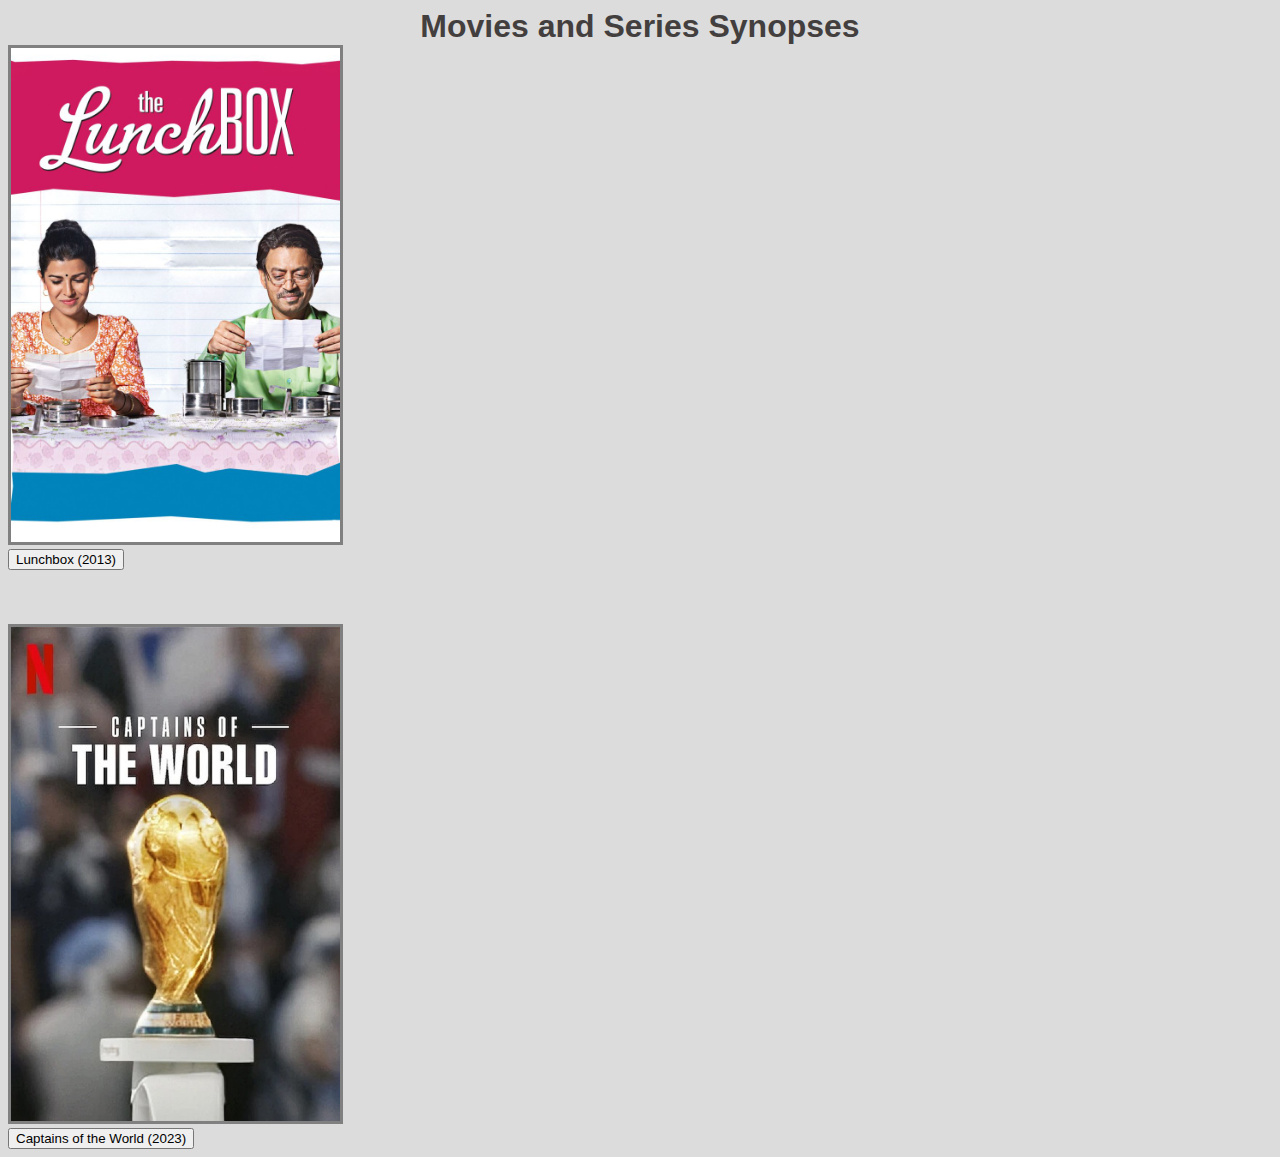
<file: index.html>
<!DOCTYPE html>
<html>
    <head>
        <meta charset="UTF8">
        <title>Movies And Series Synopses</title>
        <link rel="stylesheet" href="./style.css">
    </head>
    <b>
        <div>
        <h1 id="maintitle">Movies and Series Synopses</h1>
        <a href="./synopses/lunchbox.html"><img class="image" src="./imgs/lunchbox.jpg" alt="thelunchbox2013"></a>
        <br>
            <a href="./synopses/lunchbox.html"> <button class="label">Lunchbox (2013)</button></a>
        </div>
        <br><br><br>
        <div>
        <a href="./synopses/captainsoftheworld.html"><img class="image" src="./imgs/captainsoftheworld.jpg" alt="captainsoftheworld"></a>
        <br>
            <a href="./synopses/captainsoftheworld.html"> <button class="label">Captains of the World (2023)</button></a>
        </div>
    </body>
</html>
</file>
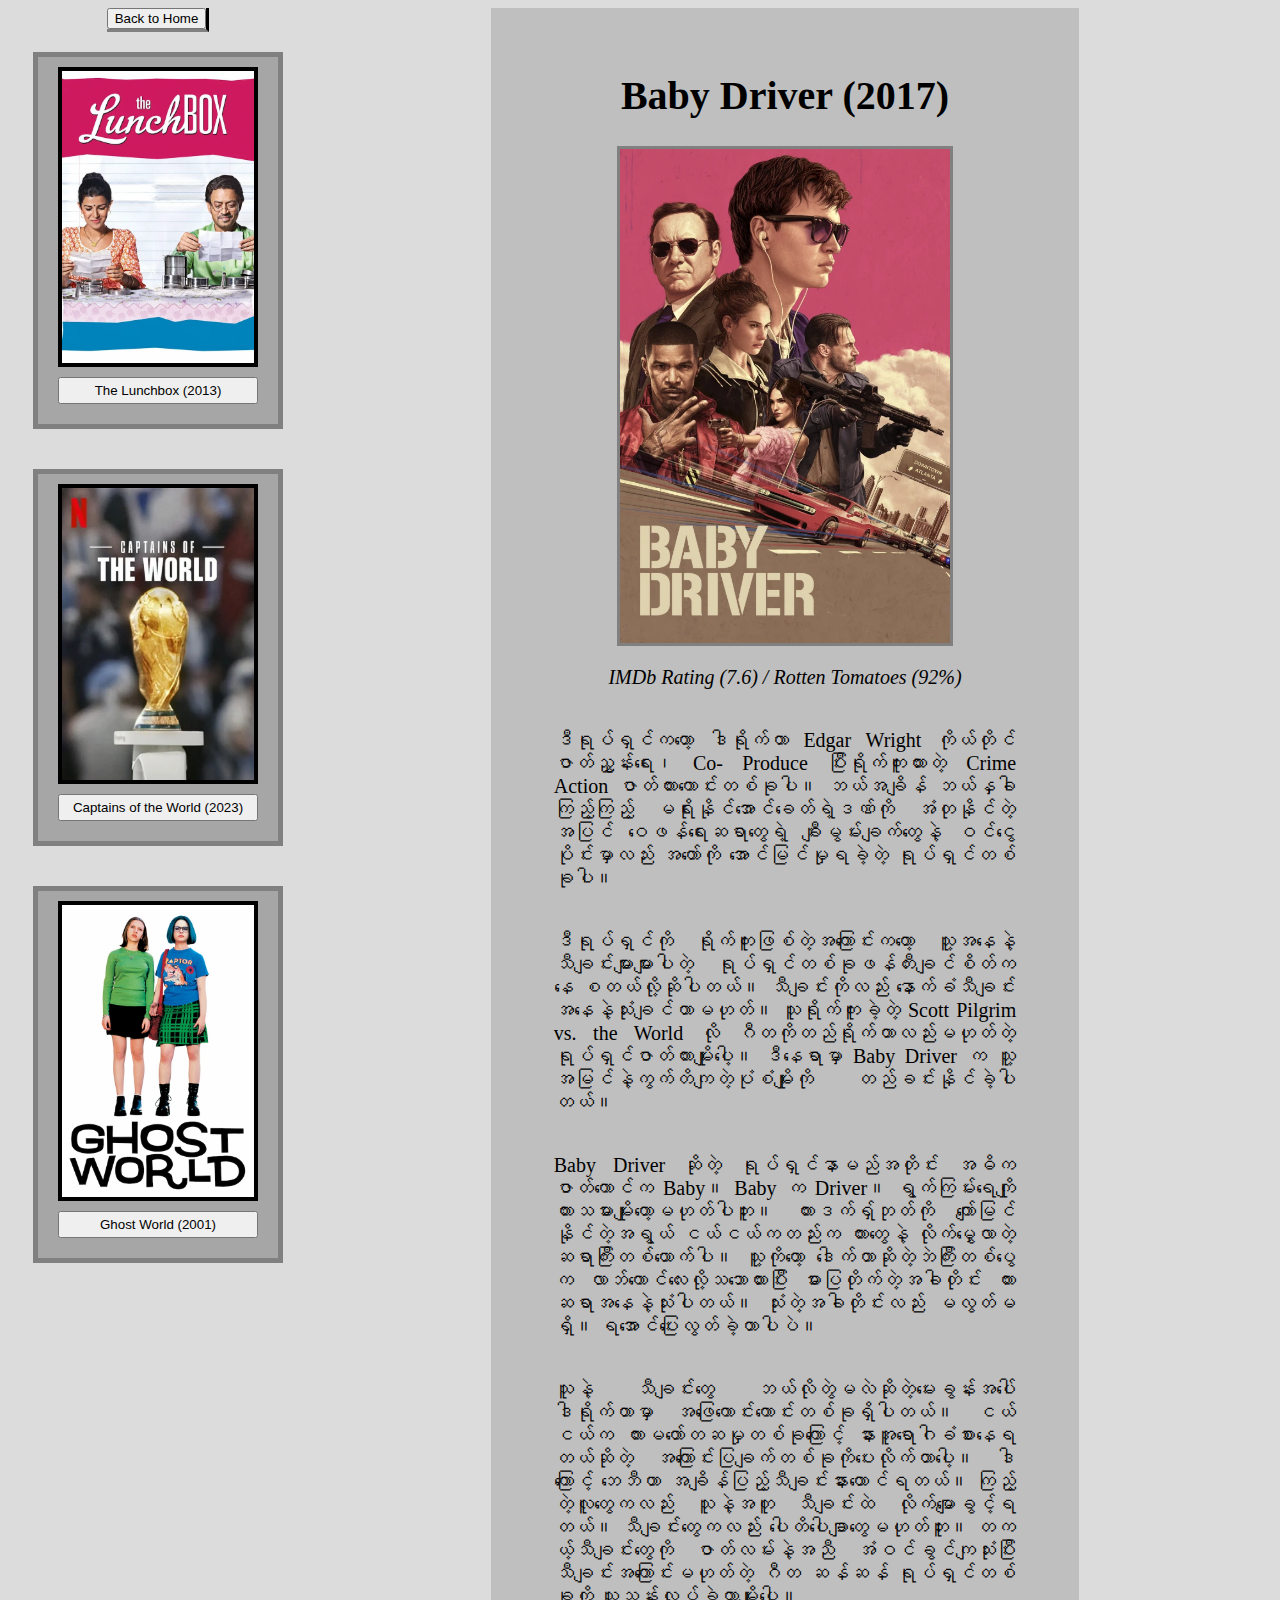
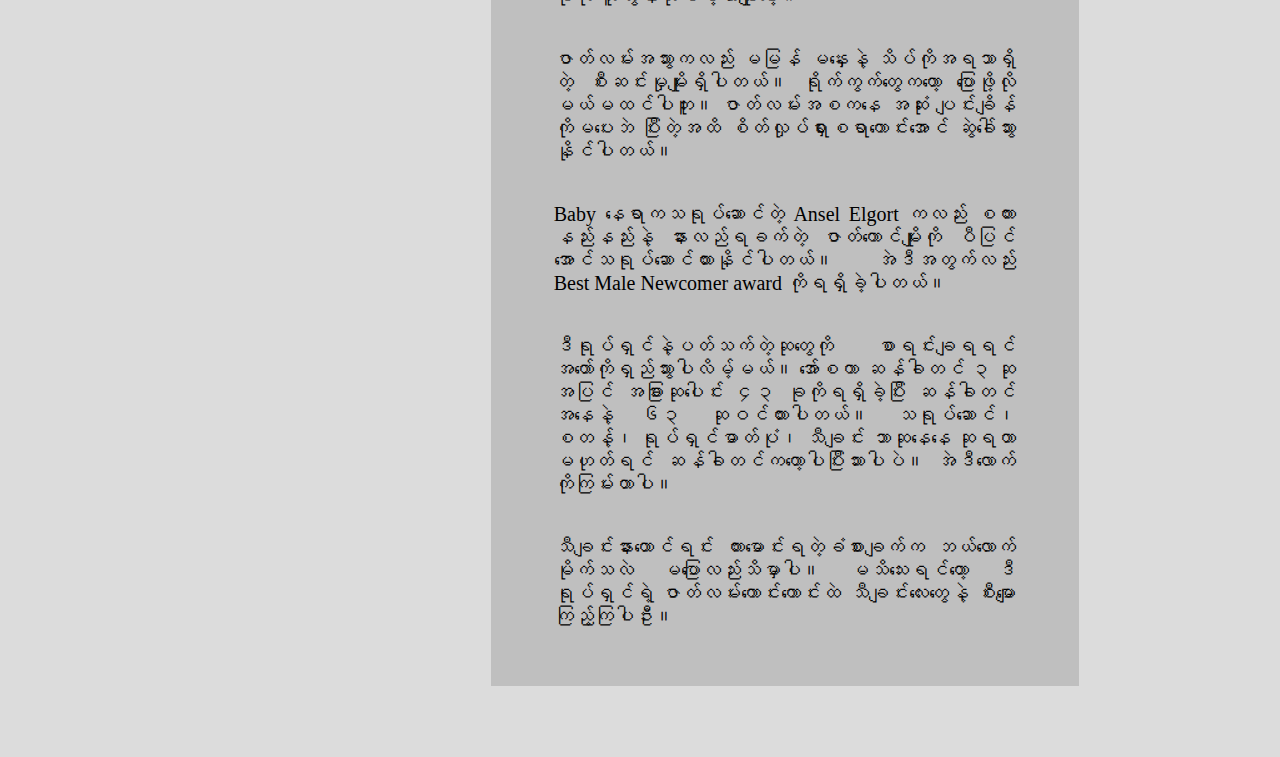
<file: synopses/babydriver2017.html>
<!DOCTYPE html>
<html>
    <head>
        <meta charset="UTF8">
        <title>Baby Driver (2017)</title>
        <link rel="stylesheet" href="../style.css">
    </head>
    <body>
        
        <div class="container synopsis">
            <div class="container index">
                <a href="../index.html" class="home"><button>Back to Home</button></a>
                <a href="../synopses/lunchbox2013.html" class="container item"> 
                    <img src="../imgs/lunchbox.webp" alt="thelunchbox2013">
                    <button>The Lunchbox (2013)</button>
                </a>
            

                <a href="../synopses/captainsoftheworld2023.html" class="container item">
                    <img src="../imgs/captainsoftheworld.webp" alt="captainsoftheworld2023">
                    <button>Captains of the World (2023)</button>
                </a>
            
                <a href="../synopses/ghostworld2001.html" class="container item"> 
                    <img src="../imgs/ghostworld2001.webp" alt="ghostworld2001">
                    <button>Ghost World (2001)</button>
                </a>
                
            </div>
             <div class="synopsis">
                <h1>Baby Driver (2017)</h1>
                <img src="../imgs/babydriver2017.webp" alt="babydriver2017">
                <p class="ratings">IMDb Rating (7.6) / Rotten Tomatoes (92%)</p>
                
                <p>ဒီရုပ်ရှင်ကတော့ ဒါရိုက်တာ Edgar Wright ကိုယ်တိုင် ဇာတ်ညွှန်းရေး၊ Co- Produce ပြီးရိုက်ကူးထားတဲ့ Crime Action ဇာတ်ကားကောင်းတစ်ခုပါ။‌
                    ဘယ်အချိန် ဘယ်နှခါ ကြည့်ကြည့် မရိုးနိုင်အောင်ခေတ်ရဲ့ဒဏ်ကို အံတုနိုင်တဲ့အပြင် ဝေဖန်ရေးဆရာတွေရဲ့ ချီးမွမ်းချက်တွေနဲ့ ဝင်ငွေပိုင်းမှာလည်း အတော်ကို အောင်မြင်မှုရခဲ့တဲ့ ရုပ်ရှင်တစ်ခုပါ။</p>
                <p>ဒီရုပ်ရှင်ကို ရိုက်ကူးဖြစ်တဲ့အကြောင်းကတော့ သူ့အနေနဲ့ သီချင်းများများပါတဲ့ ရုပ်ရှင်တစ်ခုဖန်တီးချင်စိတ်ကနေ စတယ်လို့ဆိုပါတယ်။ သီချင်းကိုလည်း နောက်ခံသီချင်းအနေနဲ့သုံးချင်တာမဟုတ်။ သူရိုက်ကူးခဲ့တဲ့ Scott Pilgrim vs. the World လို ဂီတကိုတည်ရိုက်တာလည်းမဟုတ်တဲ့ ရုပ်ရှင်ဇာတ်ကားမျိုးပေါ့။ ဒီနေရာမှာ Baby Driver က သူ့အမြင်နဲ့ကွက်တိကျတဲ့ပုံစံမျိုးကို တည်ခင်းနိုင်ခဲ့ပါတယ်။</p>
                <p>Baby Driver ဆိုတဲ့ ရုပ်ရှင်နာမည်အတိုင်း အဓိကဇာတ်ကောင်က Baby။ Baby က Driver။ ရွက်ကြမ်းရေကျို ကားသမားမျိုးတော့မဟုတ်ပါဘူး။ ကားဒက်ရှ်ဘုတ်ကို ကျော်မြင်နိုင်တဲ့အရွယ် ငယ်ငယ်ကတည်းက ကားတွေနဲ့ လိုက်မွှေလာတဲ့ ဆရာကြီးတစ်ယောက်ပါ။ သူ့ကိုတော့ ဒေါက်တာဆိုတဲ့ဘဲကြီးတစ်ပွေက လာဘ်ကောင်လေးလို့သဘောထားပြီး ဓားပြတိုက်တဲ့အခါတိုင်း ကားဆရာအနေနဲ့သုံးပါတယ်။ သုံးတဲ့အခါတိုင်းလည်း မလွတ်မရှိ။ ရအောင်ပြေးလွတ်ခဲ့တာပါပဲ။</p>
                <p>သူနဲ့ သီချင်းတွေ ဘယ်လို‌တွဲမလဲဆိုတဲ့မေးခွန်းအပေါ် ဒါရိုက်တာမှာ အဖြေကောင်းကောင်းတစ်ခုရှိပါတယ်။ ငယ်ငယ်က ကားမတော်တဆမှုတစ်ခုကြောင့် နားအူရောဂါခံစားနေရတယ်ဆိုတဲ့ အကြောင်းပြချက်တစ်ခုကိုပေးလိုက်တာပေါ့။ ဒါကြောင့် ဘေဘီဟာ အချိန်ပြည့်သီချင်းနားထောင်ရတယ်။ ကြည့်တဲ့လူတွေကလည်း သူနဲ့အတူ သီချင်းထဲ လိုက်မျောခွင့်ရတယ်။ သီချင်းတွေကလည်း ပေါတိပေါချာတွေမဟုတ်ဘူး။ တကယ့်သီချင်းတွေကို ဇာတ်လမ်းနဲ့အညီ အံဝင်ခွင်ကျသုံးပြီး သီချင်းအကြောင်းမဟုတ်တဲ့ ဂီတ ဆန်ဆန် ရုပ်ရှင်တစ်ခုကို သူသွန်းလုပ်ခဲ့တာမျိုးပေါ့။</p>
                <p>ဇာတ်လမ်းအသွားကလည်း မမြန် မနှေးနဲ့ သိပ်ကိုအရသာရှိတဲ့ စီးဆင်းမှုမျိုးရှိပါတယ်။ ရိုက်ကွက်တွေကတော့ ပြောဖို့လိုမယ်မထင်ပါဘူး။ ဇာတ်လမ်းအစကနေ အဆုံး ပျင်းချိန်ကိုမပေးဘဲ ပြီးတဲ့အထိ စိတ်လှုပ်ရှားစရာကောင်းအောင် ဆွဲခေါ်သွားနိုင်ပါတယ်။</p>
                <p>Baby နေရာကသရုပ်ဆောင်တဲ့ Ansel Elgort ကလည်း စကားနည်းနည်းနဲ့ နားလည်ရခက်တဲ့ ဇာတ်ကောင်မျိုးကို ပီပြင်အောင်သရုပ်ဆောင်ထားနိုင်ပါတယ်။ အဲဒီအတွက်လည်း Best Male Newcomer award ကိုရရှိခဲ့ပါတယ်။</p>
                <p>ဒီရုပ်ရှင်နဲ့ပတ်သက်တဲ့ဆုတွေကို စာရင်းချရရင် အတော်ကိုရှည်သွားပါလိမ့်မယ်။ အော်စကာ ဆန်ခါတင် ၃ ဆုအပြင် အခြားဆုပေါင်း ၄၃ ခုကိုရရှိခဲ့ပြီး ဆန်ခါတင်အနေနဲ့ ၆၃ ဆုဝင်ထားပါတယ်။ သရုပ်ဆောင်၊ စတန့်၊ ရုပ်ရှင်ဓာတ်ပုံ၊ သီချင်း ဘာဆုနေနေ ဆုရတာမဟုတ်ရင် ဆန်ခါတင်ကတော့ပါပြီးသားပါပဲ။ အဲဒီလောက်ကိုကြမ်းတာပါ။</p>
                <p>သီချင်းနားထောင်ရင်း ကားမောင်းရတဲ့ခံစားချက်က ဘယ်လောက်မိုက်သလဲ မပြောလည်းသိမှာပါ။ မသိသေးရင်တော့ ဒီရုပ်ရှင်ရဲ့ ဇာတ်လမ်းကောင်းကောင်းထဲ သီချင်းလေးတွေနဲ့ စီးမျောကြည့်ကြပါဦး။</p>

            </div>
        </div>
    </body>
</html>
</file>
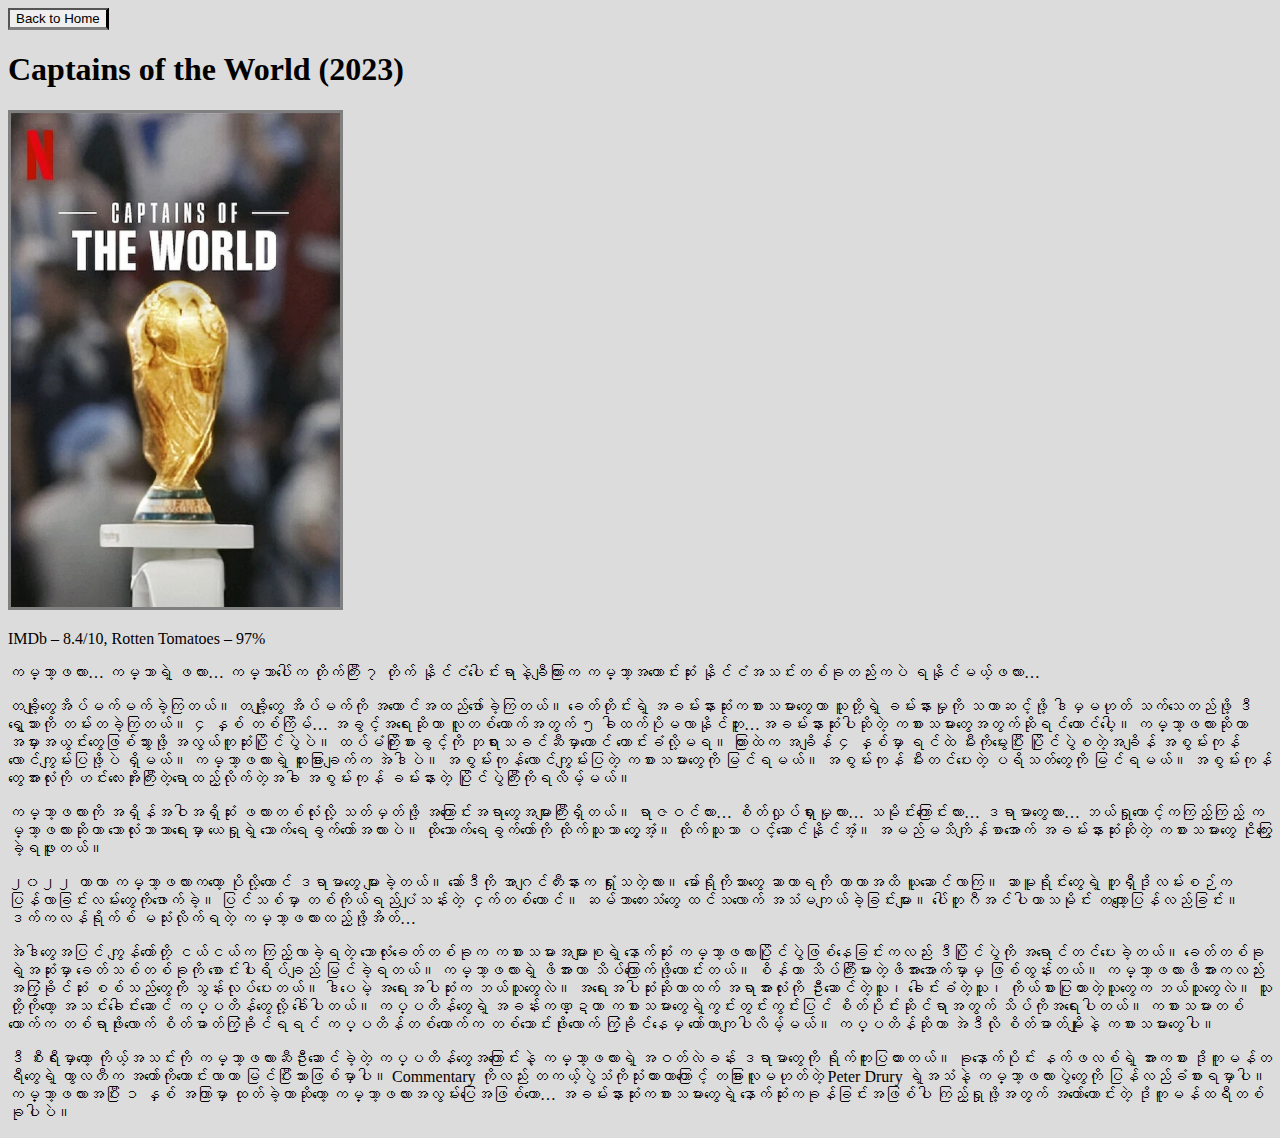
<file: synopses/captainsoftheworld.html>
<!DOCTYPE html>
<a>
    <head>
        <meta charset="UTF8">
        <title>Captains of the World (2023)</title>
        <link rel="stylesheet" href="../style.css">
    </head>
    <a href="../index.html"> <button class="home"> Back to Home</button></a>
    <h1>Captains of the World (2023)</h1>
    <img class="image" src="/imgs/captainsoftheworld.jpg">
    <p class="rating">IMDb – 8.4/10, Rotten Tomatoes – 97% </p>
    <div class="body-text">
    <p>ကမ္ဘာ့ဖလား… ကမ္ဘာရဲ့ ဖလား…

ကမ္ဘာပေါ်က တိုက်ကြီး ၇ တိုက် နိုင်ငံပေါင်းရာနဲ့ချီကြားက ကမ္ဘာ့အကောင်းဆုံး နိုင်ငံအသင်းတစ်ခုတည်းကပဲ ရနိုင်မယ့်ဖလား…</p>
        <p>တချို့တွေအိပ်မက်မက်ခဲ့ကြတယ်။ တချို့တွေ အိပ်မက်ကို အကောင်အထည်ဖော်ခဲ့ကြတယ်။ ခေတ်တိုင်းရဲ့ အခမ်းနားဆုံးကစားသမားတွေဟာ သူတို့ရဲ့ ခမ်းနားမှုကို သကာဆင့်ဖို့ ဒါမှမဟုတ် သက်သေတည်ဖို့ ဒီရွှေသားကို တမ်းတခဲ့ကြတယ်။ ၄ နှစ် တစ်ကြိမ်… အခွင့်အရေးဆိုတာ လူတစ်ယောက်အတွက် ၅ ခါထက်ပိုမလာနိုင်ဘူး…အခမ်းနားဆုံးပါဆိုတဲ့ ကစားသမားတွေအတွက်ဆိုရင်တောင်ပေါ့။ ကမ္ဘာ့ဖလားဆိုတာ အမှားအယွင်းတွေဖြစ်သွားဖို့ အလွယ်ကူဆုံးပြိုင်ပွဲပဲ။ ထပ်မံကြိုးစားခွင့်ကို ဘုရားသခင်ဆီမှာတောင် တောင်းခံလို့မရ။ ကြားထဲက အချိန် ၄ နှစ်မှာ ရင်ထဲ မီးကိုမွေးပြီး ပြိုင်ပွဲစတဲ့အချိန် အစွမ်းကုန်လောင်ကျွမ်းပြဖို့ပဲ ရှိမယ်။ ကမ္ဘာ့ဖလားရဲ့ ထူးခြားချက်က အဲဒါပဲ။ အစွမ်းကုန်လောင်ကျွမ်းပြတဲ့ ကစားသမားတွေကို မြင်ရမယ်။ အစွမ်းကုန် ‌မီးတင်ပေးတဲ့ ပရိသတ်တွေကို မြင်ရမယ်။ အစွမ်းကုန် တွေအားလုံးကို ဟင်းလေးအိုးကြီးတဲ့ရောထည့်လိုက်တဲ့အခါ အစွမ်းကုန် ခမ်းနားတဲ့ ပြိုင်ပွဲကြီးကိုရလိမ့်မယ်။</p>
    <p>ကမ္ဘာ့ဖလားကို အရှိန်အဝါအရှိဆုံး ဖလားတစ်လုံးလို့ သတ်မှတ်ဖို့ အကြောင်းအရာတွေအများကြီးရှိတယ်။ ရာဇဝင်လား… စိတ်လှုပ်ရှားမှုလား… သမိုင်းကြောင်းလား… ဒရာမာတွေလား… ဘယ်ရှုထောင့်ကကြည့်ကြည့် ကမ္ဘာ့ဖလားဆိုတာ ဘောလုံးဘာသာရေးမှာ ယေရှုရဲ့ သောက်ရေခွက်တော်အလားပဲ။ ထိုသောက်ရေခွက်တော်ကို ထိုက်သူသာ တွေ့အံ့။ ထိုက်သူသာ ပင့်ဆောင်နိုင်အံ့။ အမည်မသိကျိန်စာအောက် အခမ်းနားဆုံးဆိုတဲ့ ကစားသမားတွေ ငိုကြွေးခဲ့ရဖူးတယ်။</p>
    <p>၂၀၂၂ ကာတာ ကမ္ဘာ့ဖလားကတော့ ပိုလို့တောင် ဒရာမာတွေ များခဲ့တယ်။ ဆော်ဒီကို အာဂျင်တီးနားက ရှုံးသတဲ့လား။ မော်ရိုကိုသားတွေ ဆာဟာရကို ကာတာအထိ ယူဆောင်လာကြ။ ဆာမူရိုင်းတွေရဲ့ ဘူရှီဒိုလမ်းစဉ်က ပြန်လာခြင်းလမ်းတွေကိုဖောက်ခဲ့။ ပြင်သစ်မှာ တစ်ကိုယ်ရည်ပျံသန်းတဲ့ ငှက်တစ်ကောင်။ ဆမ်ဘာတေးသံတွေ ထင်သလောက် အသံမကျယ်ခဲ့ခြင်းများ။ ပေါ်တူဂီအင်ပါယာသမိုင်း တကျော့ပြန်လည်ခြင်း။ ဒက်ကလန်ရိုက်စ် မသုံးလိုက်ရတဲ့ ကမ္ဘာ့ဖလားထည့်ဖို့အိတ်…</p>
    <p>အဲဒါတွေအပြင် ကျွန်တော်တို့ ငယ်ငယ်က ကြည့်လာခဲ့ရတဲ့ ဘောလုံးခေတ်တစ်ခုက ကစားသမားအများစုရဲ့ နောက်ဆုံး ကမ္ဘာ့ဖလားပြိုင်ပွဲဖြစ်နေခြင်းကလည်း ဒီပြိုင်ပွဲကို အရောင်တင်ပေးခဲ့တယ်။ ခေတ်တစ်ခုရဲ့အဆုံးမှာ ခေတ်သစ်တစ်ခုကို စောင်းပါးရိပ်ချည် မြင်ခဲ့ရတယ်။ ကမ္ဘာ့ဖလားရဲ့ ဖိအားဟာ သိပ်ကြောက်ဖို့ကောင်းတယ်။ စိန်ဟာ သိပ်ကြီးမားတဲ့ဖိအားအောက်မှာမှ ဖြစ်ထွန်းတယ်။ ကမ္ဘာ့ဖလားဖိအားကလည်း အကြံ့ခိုင်ဆုံး စစ်သည်တွေကို သွန်းလုပ်ပေးတယ်။ ဒါပေမဲ့ အရေးအပါဆုံးက ဘယ်သူတွေလဲ။ အရေးအပါဆုံးဆိုတာထက် အရာအားလုံးကို ဦးဆောင်တဲ့သူ၊ ခေါင်းခံတဲ့သူ၊ ကိုယ်စားပြုထားတဲ့သူတွေက ဘယ်သူတွေလဲ။ သူတို့ကိုတော့ အသင်းခေါင်းဆောင် ကပ္ပတိန်တွေလို့ ခေါ်ပါတယ်။ ကပ္ပတိန်တွေရဲ့ အခန်းကဏ္ဍဟာ ကစားသမားတွေရဲ့ကွင်းတွင်းကွင်းပြင် စိတ်ပိုင်းဆိုင်ရာ‌အတွက် သိပ်ကိုအရေးပါတယ်။ ကစားသမားတစ်ယောက်က တစ်ရာဖိုးလောက် စိတ်ဓာတ်ကြံ့ခိုင်ရရင် ကပ္ပတိန်တစ်ယောက်က တစ်သောင်းဖိုးလောက် ကြံ့ခိုင်နေမှ တော်ကာကျပါလိမ့်မယ်။ ကပ္ပတိန်ဆိုတာ အဲဒီလို စိတ်ဓာတ်မျိုးနဲ့ ကစားသမားတွေပါ။</p>
    <p>ဒီ စီးရီးမှာတော့ ကိုယ့်အသင်းကို ကမ္ဘာ့ဖလားဆီဦးဆောင်ခဲ့တဲ့ ကပ္ပတိန်တွေအကြောင်းနဲ့ ကမ္ဘာ့ဖလားရဲ့ အဝတ်လဲခန်း ဒရာမာတွေကို ရိုက်ကူးပြထားတယ်။ ခုနောက်ပိုင်း နက်ဖလစ်ရဲ့ အားကစား ဒိုကူမန်တရီတွေရဲ့ ကွာလတီက အတော်‌ကိုကောင်းလာတာ မြင်ပြီးသားဖြစ်မှာပါ။ Commentary ကိုလည်း တကယ့်ပွဲသံကိုသုံးထားတာကြောင့် တခြားလူမဟုတ်တဲ့ Peter Drury ရဲ့အသံနဲ့ ကမ္ဘာ့ဖလားပွဲတွေကို ပြန်လည်ခံစားရမှာပါ။ ကမ္ဘာ့ဖလားအပြီး ၁ နှစ် အကြာမှာ ထုတ်ခဲ့တာဆိုတော့ ကမ္ဘာ့ဖလားအလွမ်းပြေအဖြစ်‌ကော… အခမ်းနားဆုံးကစားသမားတွေရဲ့ နောက်ဆုံးကခုန်ခြင်းအဖြစ်ပါ ကြည့်ရှုဖို့အတွက် အတော်ကောင်းတဲ့ ဒိုကူမန်ထရီတစ်ခုပါပဲ။</p>
    
    </div>
    </html>
</file>
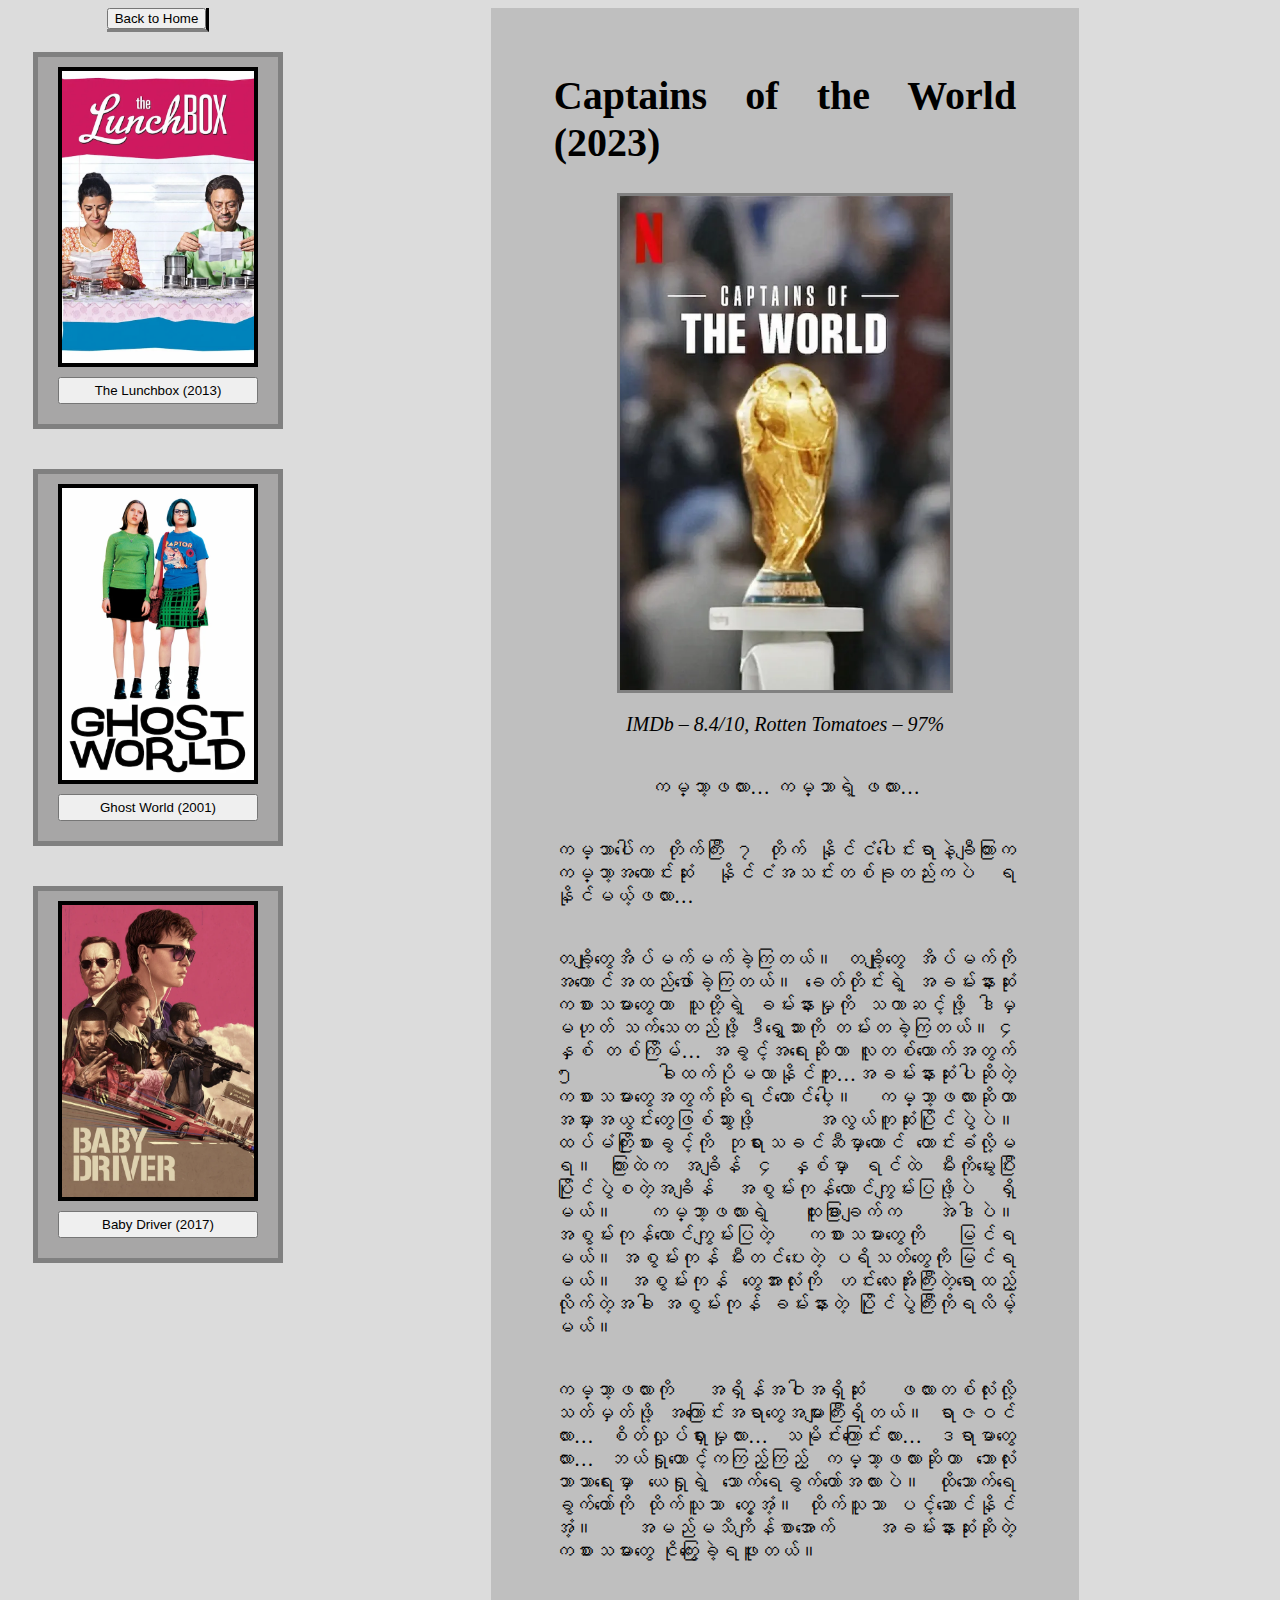
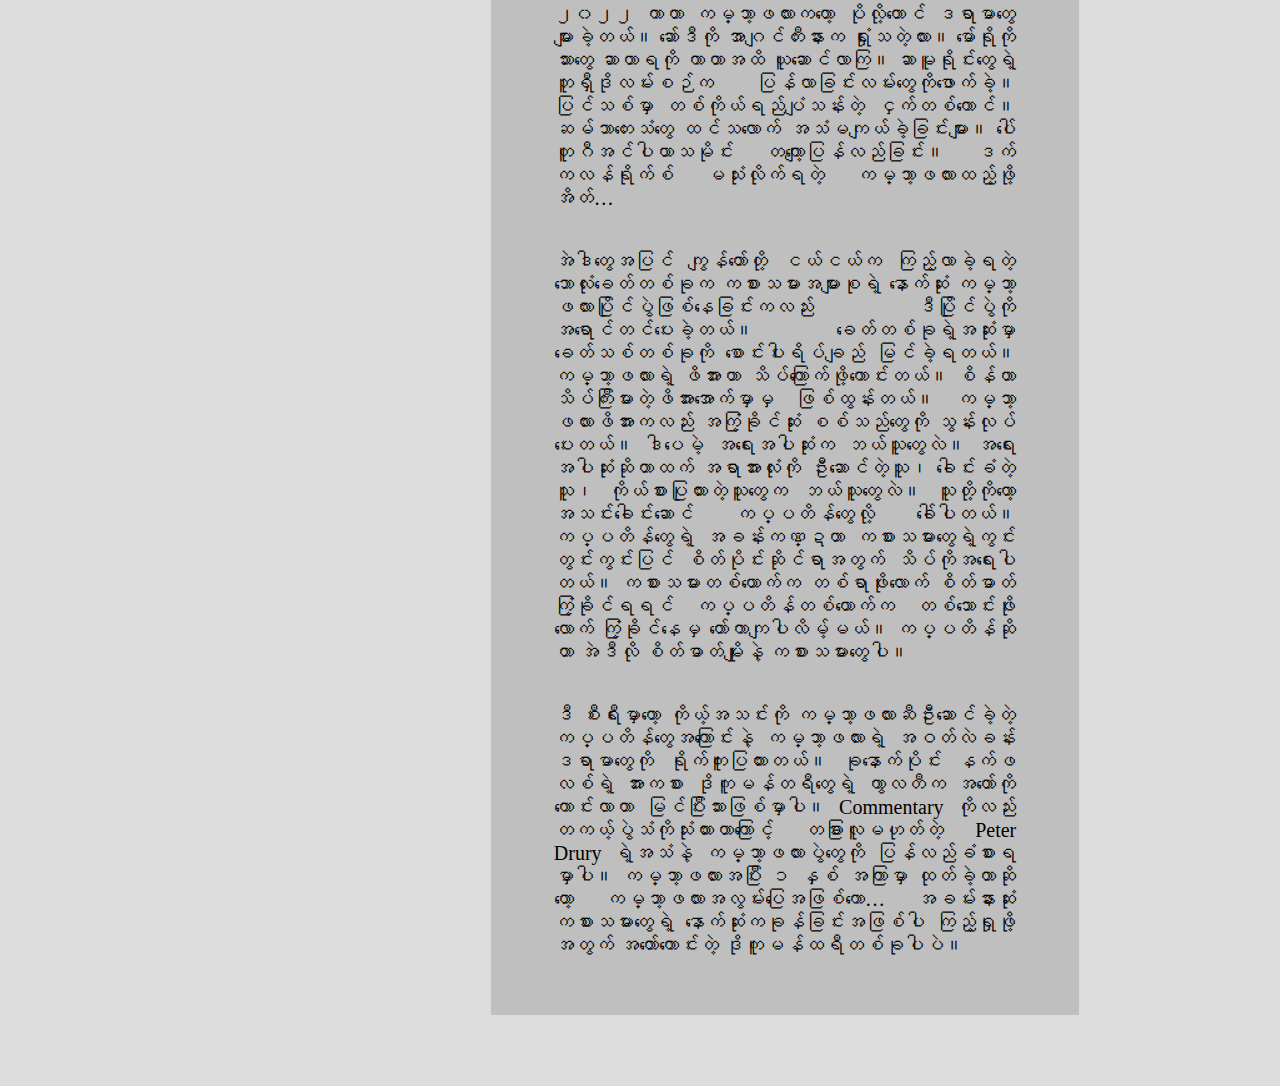
<file: synopses/captainsoftheworld2023.html>
<!DOCTYPE html>
<a>
    <head>
        <meta charset="UTF8">
        <title>Captains of the World (2023)</title>
        <link rel="stylesheet" href="../style.css">
    </head>
    <body>
    
    
        <div class="container synopsis">
                <div class="container index">
                    <a href="../index.html" class="home"> <button>Back to Home</button></a>
                    <a href="../synopses/lunchbox2013.html" class="container item"> 
                        <img src="../imgs/lunchbox.webp" alt="thelunchbox2013">
                        <button>The Lunchbox (2013)</button>
                    </a>
                
                    <a href="../synopses/ghostworld2001.html" class="container item"> 
                        <img src="../imgs/ghostworld2001.webp" alt="ghostworld2001">
                        <button>Ghost World (2001)</button>
                    </a>

                    <a href="../synopses/babydriver2017.html" class="container item">
                        <img src="../imgs/babydriver2017.webp" alt="babydriver2017">
                        <button>Baby Driver (2017)</button>
                    </a>
                </div>
                <div class="synopsis">
                    <h1>Captains of the World (2023)</h1>
                    <img src="../imgs/captainsoftheworld.webp" alt="Captains of the World (2023)"> 
                    <p class="ratings">IMDb – 8.4/10, Rotten Tomatoes – 97% </p>
                
                    <p>ကမ္ဘာ့ဖလား… ကမ္ဘာရဲ့ ဖလား…</p>
                    <p>ကမ္ဘာပေါ်က တိုက်ကြီး ၇ တိုက် နိုင်ငံပေါင်းရာနဲ့ချီကြားက ကမ္ဘာ့အကောင်းဆုံး နိုင်ငံအသင်းတစ်ခုတည်းကပဲ ရနိုင်မယ့်ဖလား…</p>
                    <p>တချို့တွေအိပ်မက်မက်ခဲ့ကြတယ်။ တချို့တွေ အိပ်မက်ကို အကောင်အထည်ဖော်ခဲ့ကြတယ်။ ခေတ်တိုင်းရဲ့ အခမ်းနားဆုံးကစားသမားတွေဟာ သူတို့ရဲ့ ခမ်းနားမှုကို သကာဆင့်ဖို့ ဒါမှမဟုတ် သက်သေတည်ဖို့ ဒီရွှေသားကို တမ်းတခဲ့ကြတယ်။ ၄ နှစ် တစ်ကြိမ်… အခွင့်အရေးဆိုတာ လူတစ်ယောက်အတွက် ၅ ခါထက်ပိုမလာနိုင်ဘူး…အခမ်းနားဆုံးပါဆိုတဲ့ ကစားသမားတွေအတွက်ဆိုရင်တောင်ပေါ့။ ကမ္ဘာ့ဖလားဆိုတာ အမှားအယွင်းတွေဖြစ်သွားဖို့ အလွယ်ကူဆုံးပြိုင်ပွဲပဲ။ ထပ်မံကြိုးစားခွင့်ကို ဘုရားသခင်ဆီမှာတောင် တောင်းခံလို့မရ။ ကြားထဲက အချိန် ၄ နှစ်မှာ ရင်ထဲ မီးကိုမွေးပြီး ပြိုင်ပွဲစတဲ့အချိန် အစွမ်းကုန်လောင်ကျွမ်းပြဖို့ပဲ ရှိမယ်။ ကမ္ဘာ့ဖလားရဲ့ ထူးခြားချက်က အဲဒါပဲ။ အစွမ်းကုန်လောင်ကျွမ်းပြတဲ့ ကစားသမားတွေကို မြင်ရမယ်။ အစွမ်းကုန် ‌မီးတင်ပေးတဲ့ ပရိသတ်တွေကို မြင်ရမယ်။ အစွမ်းကုန် တွေအားလုံးကို ဟင်းလေးအိုးကြီးတဲ့ရောထည့်လိုက်တဲ့အခါ အစွမ်းကုန် ခမ်းနားတဲ့ ပြိုင်ပွဲကြီးကိုရလိမ့်မယ်။</p>
                    <p>ကမ္ဘာ့ဖလားကို အရှိန်အဝါအရှိဆုံး ဖလားတစ်လုံးလို့ သတ်မှတ်ဖို့ အကြောင်းအရာတွေအများကြီးရှိတယ်။ ရာဇဝင်လား… စိတ်လှုပ်ရှားမှုလား… သမိုင်းကြောင်းလား… ဒရာမာတွေလား… ဘယ်ရှုထောင့်ကကြည့်ကြည့် ကမ္ဘာ့ဖလားဆိုတာ ဘောလုံးဘာသာရေးမှာ ယေရှုရဲ့ သောက်ရေခွက်တော်အလားပဲ။ ထိုသောက်ရေခွက်တော်ကို ထိုက်သူသာ တွေ့အံ့။ ထိုက်သူသာ ပင့်ဆောင်နိုင်အံ့။ အမည်မသိကျိန်စာအောက် အခမ်းနားဆုံးဆိုတဲ့ ကစားသမားတွေ ငိုကြွေးခဲ့ရဖူးတယ်။</p>
                    <p>၂၀၂၂ ကာတာ ကမ္ဘာ့ဖလားကတော့ ပိုလို့တောင် ဒရာမာတွေ များခဲ့တယ်။ ဆော်ဒီကို အာဂျင်တီးနားက ရှုံးသတဲ့လား။ မော်ရိုကိုသားတွေ ဆာဟာရကို ကာတာအထိ ယူဆောင်လာကြ။ ဆာမူရိုင်းတွေရဲ့ ဘူရှီဒိုလမ်းစဉ်က ပြန်လာခြင်းလမ်းတွေကိုဖောက်ခဲ့။ ပြင်သစ်မှာ တစ်ကိုယ်ရည်ပျံသန်းတဲ့ ငှက်တစ်ကောင်။ ဆမ်ဘာတေးသံတွေ ထင်သလောက် အသံမကျယ်ခဲ့ခြင်းများ။ ပေါ်တူဂီအင်ပါယာသမိုင်း တကျော့ပြန်လည်ခြင်း။ ဒက်ကလန်ရိုက်စ် မသုံးလိုက်ရတဲ့ ကမ္ဘာ့ဖလားထည့်ဖို့အိတ်…</p>
                    <p>အဲဒါတွေအပြင် ကျွန်တော်တို့ ငယ်ငယ်က ကြည့်လာခဲ့ရတဲ့ ဘောလုံးခေတ်တစ်ခုက ကစားသမားအများစုရဲ့ နောက်ဆုံး ကမ္ဘာ့ဖလားပြိုင်ပွဲဖြစ်နေခြင်းကလည်း ဒီပြိုင်ပွဲကို အရောင်တင်ပေးခဲ့တယ်။ ခေတ်တစ်ခုရဲ့အဆုံးမှာ ခေတ်သစ်တစ်ခုကို စောင်းပါးရိပ်ချည် မြင်ခဲ့ရတယ်။ ကမ္ဘာ့ဖလားရဲ့ ဖိအားဟာ သိပ်ကြောက်ဖို့ကောင်းတယ်။ စိန်ဟာ သိပ်ကြီးမားတဲ့ဖိအားအောက်မှာမှ ဖြစ်ထွန်းတယ်။ ကမ္ဘာ့ဖလားဖိအားကလည်း အကြံ့ခိုင်ဆုံး စစ်သည်တွေကို သွန်းလုပ်ပေးတယ်။ ဒါပေမဲ့ အရေးအပါဆုံးက ဘယ်သူတွေလဲ။ အရေးအပါဆုံးဆိုတာထက် အရာအားလုံးကို ဦးဆောင်တဲ့သူ၊ ခေါင်းခံတဲ့သူ၊ ကိုယ်စားပြုထားတဲ့သူတွေက ဘယ်သူတွေလဲ။ သူတို့ကိုတော့ အသင်းခေါင်းဆောင် ကပ္ပတိန်တွေလို့ ခေါ်ပါတယ်။ ကပ္ပတိန်တွေရဲ့ အခန်းကဏ္ဍဟာ ကစားသမားတွေရဲ့ကွင်းတွင်းကွင်းပြင် စိတ်ပိုင်းဆိုင်ရာ‌အတွက် သိပ်ကိုအရေးပါတယ်။ ကစားသမားတစ်ယောက်က တစ်ရာဖိုးလောက် စိတ်ဓာတ်ကြံ့ခိုင်ရရင် ကပ္ပတိန်တစ်ယောက်က တစ်သောင်းဖိုးလောက် ကြံ့ခိုင်နေမှ တော်ကာကျပါလိမ့်မယ်။ ကပ္ပတိန်ဆိုတာ အဲဒီလို စိတ်ဓာတ်မျိုးနဲ့ ကစားသမားတွေပါ။</p>
                    <p>ဒီ စီးရီးမှာတော့ ကိုယ့်အသင်းကို ကမ္ဘာ့ဖလားဆီဦးဆောင်ခဲ့တဲ့ ကပ္ပတိန်တွေအကြောင်းနဲ့ ကမ္ဘာ့ဖလားရဲ့ အဝတ်လဲခန်း ဒရာမာတွေကို ရိုက်ကူးပြထားတယ်။ ခုနောက်ပိုင်း နက်ဖလစ်ရဲ့ အားကစား ဒိုကူမန်တရီတွေရဲ့ ကွာလတီက အတော်‌ကိုကောင်းလာတာ မြင်ပြီးသားဖြစ်မှာပါ။ Commentary ကိုလည်း တကယ့်ပွဲသံကိုသုံးထားတာကြောင့် တခြားလူမဟုတ်တဲ့ Peter Drury ရဲ့အသံနဲ့ ကမ္ဘာ့ဖလားပွဲတွေကို ပြန်လည်ခံစားရမှာပါ။ ကမ္ဘာ့ဖလားအပြီး ၁ နှစ် အကြာမှာ ထုတ်ခဲ့တာဆိုတော့ ကမ္ဘာ့ဖလားအလွမ်းပြေအဖြစ်‌ကော… အခမ်းနားဆုံးကစားသမားတွေရဲ့ နောက်ဆုံးကခုန်ခြင်းအဖြစ်ပါ ကြည့်ရှုဖို့အတွက် အတော်ကောင်းတဲ့ ဒိုကူမန်ထရီတစ်ခုပါပဲ။</p>
                </div>
        </div>
    </body>
    </html>
</file>
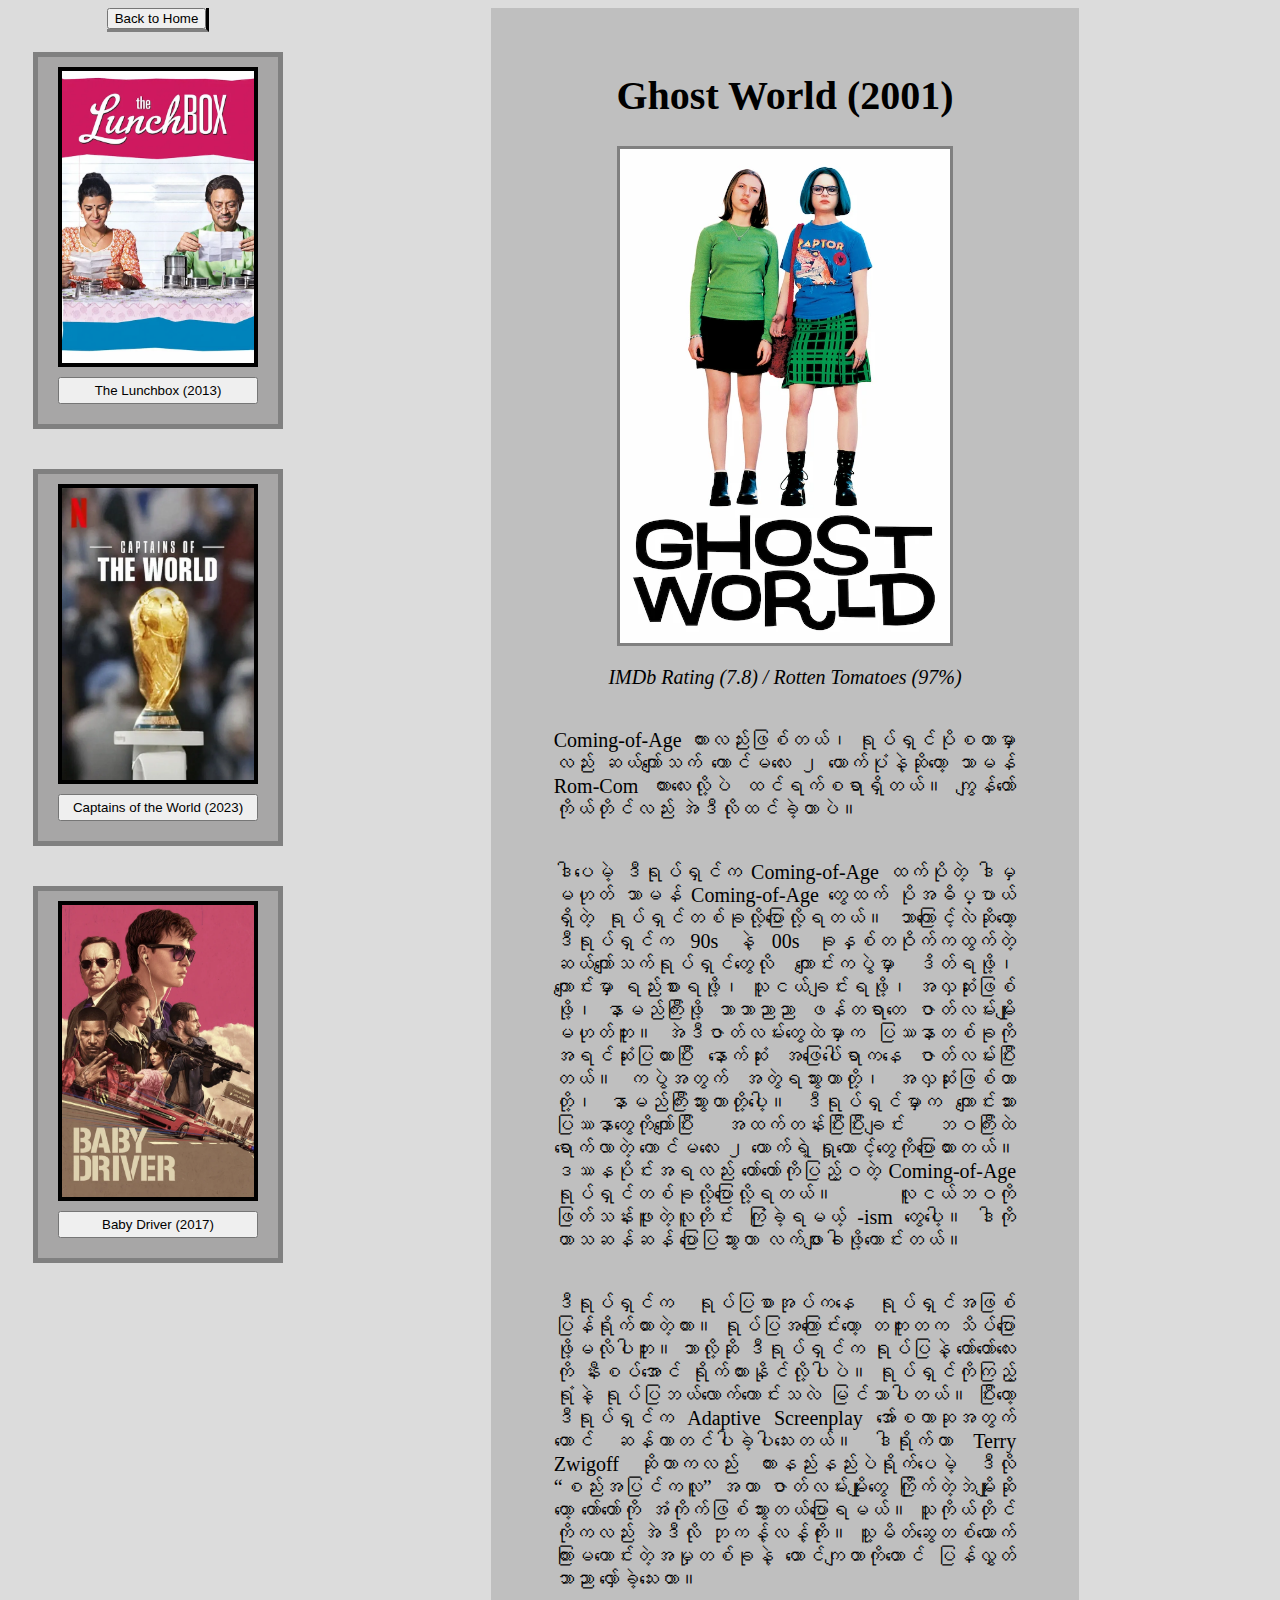
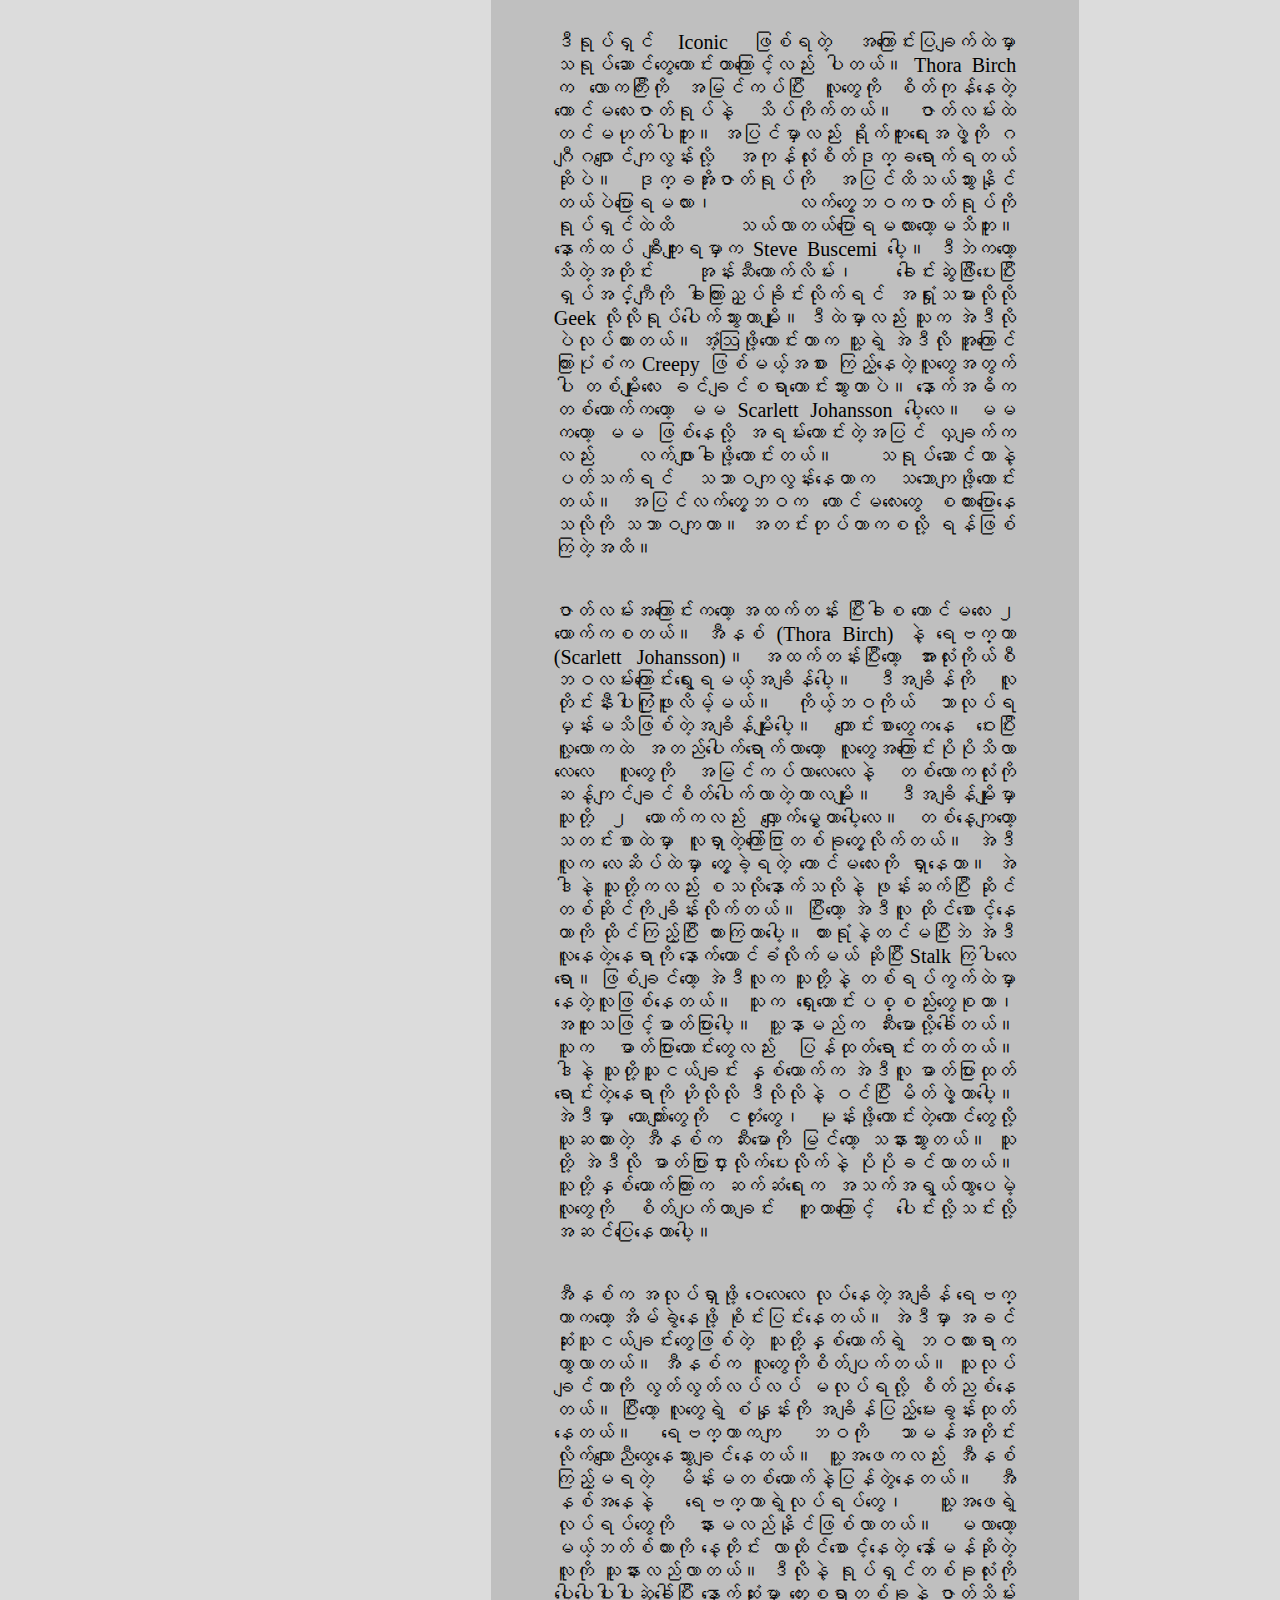
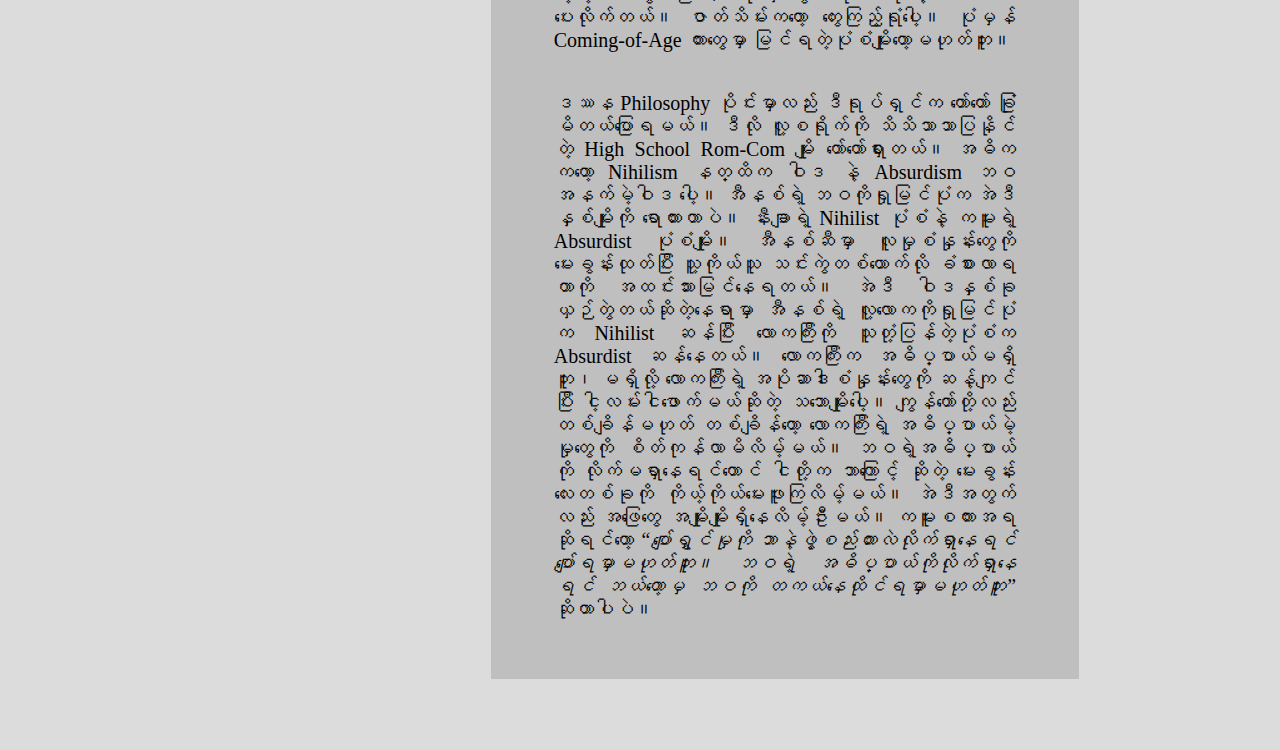
<file: synopses/ghostworld2001.html>
<!DOCTYPE html>
<html>
    <head>
        <meta charset="UTF8">
        <title>Ghost World (2001)</title>
        <link rel="stylesheet" href="../style.css">
    </head>
    <body>
        
        <div class="container synopsis">
            <div class="container index">
                <a href="../index.html" class="home"><button>Back to Home</button></a>
                <a href="../synopses/lunchbox2013.html" class="container item"> 
                    <img src="../imgs/lunchbox.webp" alt="thelunchbox2013">
                    <button>The Lunchbox (2013)</button>
                </a>
            

                <a href="../synopses/captainsoftheworld2023.html" class="container item">
                    <img src="../imgs/captainsoftheworld.webp" alt="captainsoftheworld2023">
                    <button>Captains of the World (2023)</button>
                </a>
            
                
                <a href="../synopses/babydriver2017.html" class="container item">
                    <img src="../imgs/babydriver2017.webp" alt="babydriver2017">
                    <button>Baby Driver (2017)</button>
                </a>
            </div>
             <div class="synopsis">
                <h1>Ghost World (2001)</h1>
                <img src="../imgs/ghostworld2001.webp" alt="ghostworld2001">
                <p class="ratings">IMDb Rating (7.8) / Rotten Tomatoes (97%)</p>
                <p>Coming-of-Age ကားလည်းဖြစ်တယ်၊ ရုပ်ရှင်ပိုစတာမှာလည်း ဆယ်ကျော်သက် ကောင်မလေး ၂ ယောက်ပုံနဲ့ဆိုတော့ သာမန် Rom-Com ကားလေးလို့ပဲ ထင်ရက်စရာရှိတယ်။ ကျွန်တော်ကိုယ်တိုင်လည်း အဲဒီလိုထင်ခဲ့တာပဲ။</p>
                <p>ဒါပေမဲ့ ဒီရုပ်ရှင်က Coming-of-Age ထက်ပိုတဲ့ ဒါမှမဟုတ် သာမန် Coming-of-Age တွေထက် ပိုအဓိပ္ပာယ်ရှိတဲ့ ရုပ်ရှင်တစ်ခုလို့ပြောလို့ရတယ်။ ဘာကြောင့်လဲဆိုတော့ ဒီရုပ်ရှင်က 90s နဲ့ 00s ခုနှစ်တဝိုက်ကထွက်တဲ့                     ဆယ်ကျော်သက်ရုပ်ရှင်တွေလို ကျောင်းကပွဲမှာ ဒိတ်ရဖို့၊ ကျောင်းမှာ ရည်းစားရဖို့၊ သူငယ်ချင်းရဖို့၊ အလှဆုံးဖြစ်ဖို့၊ နာမည်ကြီးဖို့ ဘာဘာညာညာ ဖန်တရာတေ ဇာတ်လမ်းမျိုးမဟုတ်ဘူး။ အဲဒီဇာတ်လမ်းတွေထဲမှာက ပြဿနာတစ်ခုကို 
                    အရင်ဆုံးပြထားပြီး နောက်ဆုံး အဖြေပေါ်ရာကနေ ဇာတ်လမ်းပြီးတယ်။ ကပွဲအတွက် အတွဲရသွားတာတို့၊ အလှဆုံးဖြစ်တာတို့၊ နာမည်ကြီးသွားတာတို့ပေါ့။ ဒီရုပ်ရှင်မှာက ကျောင်းသားပြဿနာတွေကိုကျော်ပြီး အထက်တန်းပြီးပြီးချင်း 
                    ဘဝကြီးထဲရောက်လာတဲ့ ကောင်မလေး ၂ ယောက်ရဲ့ ရှုထောင့်တွေကိုပြောထားတယ်။ ဒဿနပိုင်းအရလည်း တော်တော်ကိုပြည့်ဝတဲ့ Coming-of-Age ရုပ်ရှင်တစ်ခုလို့ပြောလို့ရတယ်။ လူငယ်ဘဝကိုဖြတ်သန်းဖူးတဲ့လူတိုင်း ကြုံခဲ့ရမယ့် 
                    -ism တွေပေါ့။ ဒါကို ဟာသဆန်ဆန် ပြောပြသွားတာ လက်ဖျားခါဖို့ကောင်းတယ်။</p>
                <p>ဒီရုပ်ရှင်က ရုပ်ပြစာအုပ်ကနေ ရုပ်ရှင်အဖြစ်ပြန်ရိုက်ထားတဲ့ကား။ ရုပ်ပြအကြောင်းတော့ တကူးတက သိပ်ပြောဖို့မလိုပါဘူး။ ဘာလို့ဆို ဒီရုပ်ရှင်က ရုပ်ပြနဲ့ တော်တော်လေးကို 
                    နီးစပ်အောင် ရိုက်ထားနိုင်လို့ပါပဲ။ ရုပ်ရှင်ကိုကြည့်ရုံနဲ့ ရုပ်ပြဘယ်လောက်ကောင်းသလဲ မြင်သာပါတယ်။ ပြီးတော့ ဒီရုပ်ရှင်က Adaptive Screenplay အော်စကာဆုအတွက်တောင် 
                    ဆန်ကာတင်ပါခဲ့ပါသေးတယ်။ ဒါရိုက်တာ Terry Zwigoff ဆိုတာကလည်း ကားနည်းနည်းပဲရိုက်ပေမဲ့ ဒီလို “စည်းအပြင်ကလူ” အထာ ဇာတ်လမ်းမျိုးတွေ ကြိုက်တဲ့ဘဲမျိုးဆိုတော့ တော်တော်ကို 
                    အံကိုက်ဖြစ်သွားတယ်ပြောရမယ်။ သူကိုယ်တိုင်ကိုကလည်း အဲဒီလို ဘုကန့်လန့်ကိုး။ သူ့မိတ်ဆွေတစ်ယောက် ကြားမကောင်းတဲ့အမှုတစ်ခုနဲ့ ထောင်ကျတာကိုတောင် ပြန်လွှတ်ဘာညာ လှော်ခဲ့သေးတာ။</p>
                <p>ဒီရုပ်ရှင် Iconic ဖြစ်ရတဲ့ အကြောင်းပြချက်ထဲမှာ သရုပ်ဆောင်တွေကောင်းတာကြောင့်လည်း ပါတယ်။ Thora Birch က လောကကြီးကို အမြင်ကပ်ပြီး လူတွေကို စိတ်ကုန်နေတဲ့ ကောင်မလေးဇာတ်ရုပ်နဲ့ သိပ်ကိုက်တယ်။ 
                    ဇာတ်လမ်းထဲတင်မဟုတ်ပါဘူး။ အပြင်မှာလည်း ရိုက်ကူးရေးအဖွဲ့ကို ဂဂျီဂဂျောင်ကျလွန်းလို့ အကုန်လုံးစိတ်ဒုက္ခရောက်ရတယ်ဆိုပဲ။ ဒုက္ခအိုးဇာတ်ရုပ်ကို အပြင်ထိသယ်သွားနိုင်တယ်ပဲပြောရမလား၊ လက်တွေ့ဘဝကဇာတ်ရုပ်ကို ရုပ်ရှင်ထဲထိ သယ်လာတယ်ပြောရမလားတော့မသိဘူး။ 
                    နောက်ထပ် ချီးကျူးရမှာက Steve Buscemi ပေါ့။ ဒီဘဲကတော့ သိတဲ့အတိုင်း အုန်းဆီကောက်လိမ်း၊ ခေါင်းဆွဲဖြီးပေးပြီး ရှပ်အင်္ကျီကို ခါးကြားညှပ်ခိုင်းလိုက်ရင် အရှုံးသမားလိုလို Geek လိုလိုရုပ်ပေါက်သွားတာမျိုး။ ဒီထဲမှာလည်း သူက အဲဒီလိုပဲလုပ်ထားတယ်။
                     အံ့ဩဖို့ကောင်းတာက သူ့ရဲ့ အဲဒီလို အူကြောင်ကြားပုံစံက Creepy ဖြစ်မယ့်အစား ကြည့်နေတဲ့လူတွေအတွက်ပါ တစ်မျိုးလေး ခင်ချင်စရာကောင်းသွားတာပဲ။ နောက်အဓိကတစ်ယောက်ကတော့ မမ Scarlett Johansson ပေါ့လေ။ မမကတော့ မမ ဖြစ်နေလို့ 
                     အရမ်းကောင်းတဲ့အပြင် လှချက်ကလည်း လက်ဖျားခါဖို့ကောင်းတယ်။ သရုပ်ဆောင်တာနဲ့ပတ်သက်ရင် သဘာဝကျလွန်းနေတာက သဘောကျဖို့ကောင်းတယ်။ အပြင်လက်တွေ့ဘဝက ကောင်မလေးတွေ စကားပြောနေသလိုကို 
                     သဘာဝကျတာ။ အတင်းတုပ်တာကစလို့ ရန်ဖြစ်ကြတဲ့အထိ။</p>
                <p>ဇာတ်လမ်းအကြောင်းကတော့ အထက်တန်း ပြီးခါစ ကောင်မလေး ၂ ယောက်ကစတယ်။ အီနစ် (Thora Birch) နဲ့ ရေဗက္ကာ (Scarlett Johansson)။ အထက်တန်းပြီးတော့
                     အားလုံးကိုယ်စီ ဘဝလမ်းကြောင်းရွေးရမယ့်အချိန်ပေါ့။ ဒီအချိန်ကို လူတိုင်းနီးပါးကြုံဖူးလိမ့်မယ်။ ကိုယ့်ဘဝကိုယ် ဘာလုပ်ရမှန်းမသိဖြစ်တဲ့အချိန်မျိုးပေါ့။ ကျောင်းစာတွေကနေ ဝေးပြီး လူ့လောကထဲ 
                     အတည်ပေါက်ရောက်လာတော့ လူတွေအကြောင်းပိုပိုသိလာလေလေ လူတွေကို အမြင်ကပ်လာလေလေနဲ့ တစ်လောကလုံးကို ဆန့်ကျင်ချင်စိတ်ပေါက်လာတဲ့ကာလမျိုး။ ဒီအချိန်မျိုးမှာ 
                     သူတို့ ၂ ယောက်ကလည်း ‌လျှောက်မွှေတာပေါ့လေ။ တစ်နေ့ကျတော့ သတင်းစာထဲမှာ လူရှာ‌တဲ့ကြော်ငြာတစ်ခုတွေ့လိုက်တယ်။ အဲဒီလူက လေဆိပ်ထဲမှာ တွေ့ခဲ့ရတဲ့ ကောင်မလေးကို 
                     ရှာနေတာ။ အဲဒါနဲ့ သူတို့ကလည်း စသလိုနောက်သလိုနဲ့ ဖုန်းဆက်ပြီး ဆိုင်တစ်ဆိုင်ကို ချိန်းလိုက်တယ်။ ပြီးတော့ အဲဒီလူ ထိုင်စောင့်နေတာကို ထိုင်ကြည့်ပြီး ဟားကြတာပေါ့။ ဟားရုံနဲ့တင်မပြီးဘဲ
                      အဲဒီလူနေတဲ့နေရာကို နောက်ယောင်ခံလိုက်မယ် ဆိုပြီး Stalk ကြပါလေရော။ ဖြစ်ချင်တော့ အဲဒီလူက သူတို့နဲ့ တစ်ရပ်ကွက်ထဲမှာ နေတဲ့လူဖြစ်နေတယ်။ သူက ရှေးဟောင်းပစ္စည်းတွေစုတာ၊ 
                      အထူးသဖြင့်ဓာတ်ပြားပေါ့။ သူ့နာမည်က ဆီးမောလို့ခေါ်တယ်။ သူက ဓာတ်ပြားဟောင်းတွေလည်း ပြန်ထုတ်ရောင်းတတ်တယ်။ ဒါနဲ့ သူတို့သူငယ်ချင်း နှစ်ယောက်က အဲဒီလူ ဓာတ်ပြားထုတ်ရောင်းတဲ့နေရာကို 
                      ဟိုလိုလို ဒီလိုလိုနဲ့ ဝင်ပြီး မိတ်‌ဖွဲ့တာပေါ့။ အဲဒီမှာ ယောက်ျားတွေကို ငတုံးတွေ၊ မုန်းဖို့ကောင်းတဲ့ကောင်တွေလို့ ယူဆထားတဲ့ အီနစ်က ဆီးမောကို မြင်တော့ သနားသွားတယ်။ သူတို့ အဲဒီလို 
                      ဓာတ်ပြားငှားလိုက်ပေးလိုက်နဲ့ ပိုပိုခင်လာတယ်။ သူတို့နှစ်ယောက်ကြားက ဆက်ဆံရေးက အသက်အရွယ်ကွာပေမဲ့ လူတွေကို စိတ်ပျက်တာချင်း တူတာကြောင့် ပေါင်းလို့သင်းလို့အဆင်ပြေနေတာပေါ့။</p>
                <p>အီနစ်က အလုပ်ရှာဖို့ ဝေလေလေ လုပ်နေတဲ့အချိန် ရေဗက္ကာကတော့ အိမ်ခွဲနေဖို့ စိုင်းပြင်းနေတယ်။ အဲဒီမှာ အခင်ဆုံးသူငယ်ချင်းတွေဖြစ်တဲ့ သူတို့နှစ်ယောက်ရဲ့ ဘဝလားရာက ကွာလာတယ်။ 
                    အီနစ်က လူတွေကိုစိတ်ပျက်တယ်။ သူလုပ်ချင်တာကို လွတ်လွတ်လပ်လပ် မလုပ်ရလို့ စိတ်ညစ်နေတယ်။ ပြီးတော့ လူတွေရဲ့ စံနှုန်းကို အချိန်ပြည့်မေးခွန်းထုတ်နေတယ်။ ရေဗက္ကာကကျ 
                    ဘဝကို သာမန်အတိုင်း လိုက်လျောညီထွေနေသွားချင်နေတယ်။ သူ့အဖေကလည်း အီနစ်ကြည့်မရတဲ့ မိန်းမတစ်ယောက်နဲ့ပြန်တွဲနေတယ်။ ‌အီနစ်အနေနဲ့ ရေဗက္ကာရဲ့လုပ်ရပ်တွေ၊ 
                    သူ့အဖေရဲ့လုပ်ရပ်တွေကို နားမလည်နိုင်ဖြစ်လာတယ်။ မလာတော့မယ့်ဘတ်စ်ကားကို နေ့တိုင်း လာထိုင်စောင့်နေတဲ့ နော်မန်ဆိုတဲ့လူကို သူနားလည်လာတယ်။ ဒီလိုနဲ့ ရုပ်ရှင်တစ်ခုလုံးကို 
                    ပေါ့ပေါ့ပါးပါးဆွဲခေါ်ပြီး နောက်ဆုံးမှာ တွေးစရာတစ်ခုနဲ့ ဇာတ်သိမ်းပေးလိုက်တယ်။ ဇာတ်သိမ်းကတော့ တွေးကြည့်ရုံပေါ့။ ပုံမှန် Coming-of-Age ကားတွေမှာ မြင်ရတဲ့ပုံစံမျိုးတော့မဟုတ်ဘူး။</p>
                <p>ဒဿန Philosophy ပိုင်းမှာလည်း ဒီရုပ်ရှင်က တော်တော် ခြုံမိတယ်ပြောရမယ်။ ဒီလို လူ့စရိုက်ကို သိသိသာသာပြနိုင်တဲ့ High School Rom-Com မျိုး တော်တော်ရှားတယ်။ 
                    အဓိကကတော့ Nihilism နတ္ထိက ဝါဒ နဲ့ Absurdism ဘဝအနက်မဲ့ဝါဒ ပေါ့။ အီနစ်ရဲ့ ဘဝကိုရှုမြင်ပုံက အဲဒီနှစ်မျိုးကို ရောထားတာပဲ။ နီးချာရဲ့ Nihilist ပုံစံနဲ့ 
                    ကမူးရဲ့ Absurdist ပုံစံမျိုး။ အီနစ်ဆီမှာ လူမှုစံနှုန်းတွေကို မေးခွန်းထုတ်ပြီး သူ့ကိုယ်သူ သင်းကွဲတစ်ယောက်လို ခံစားလာရတာကို အထင်းသားမြင်နေရတယ်။ အဲဒီ ဝါဒနှစ်ခု 
                    ယှဉ်တွဲ‌တယ်ဆိုတဲ့နေရာမှာ အီနစ်ရဲ့ လူ့လောကကိုရှုမြင်ပုံက Nihilist ဆန်ပြီး လောကကြီးကို သူတုံ့ပြန်တဲ့ပုံစံက Absurdist ဆန်နေတယ်။ လောကကြီးက အဓိပ္ပာယ်မရှိဘူး၊
                     မရှိလို့ လောကကြီးရဲ့ အပိုဆာဒါးစံနှုန်းတွေကို ဆန့်ကျင်ပြီး ငါ့လမ်းငါဖောက်မယ်ဆိုတဲ့ သဘောမျိုးပေါ့။ ကျွန်တော်တို့လည်း တစ်ချိန်မဟုတ် တစ်ချိန်တော့ လောကကြီးရဲ့ 
                     အဓိပ္ပာယ်မဲ့မှုတွေကို စိတ်ကုန်လာမိလိမ့်မယ်။ ဘဝရဲ့အဓိပ္ပာယ်ကို လိုက်မရှာနေရင်တောင် ငါတို့က ဘာကြောင့် ဆိုတဲ့ မေးခွန်းလေးတစ်ခုကို ကိုယ့်ကိုယ်မေးဖူးကြလိမ့်မယ်။ 
                     အဲဒီအတွက်လည်း အဖြေတွေ အမျိုးမျိုးရှိနေလိမ့်ဦးမယ်။ ကမူးစကားအရဆိုရင်တော့ <i>“ပျော်ရွှင်မှုကို ဘာနဲ့ဖွဲ့စည်းထားလဲလိုက်ရှာနေရင် ပျော်ရမှာမဟုတ်ဘူး။ ဘဝရဲ့ 
                        အဓိပ္ပာယ်ကိုလိုက်ရှာနေရင် ဘယ်တော့မှ ဘဝကို တကယ်နေထိုင်ရမှာမဟုတ်ဘူး”</i> ဆိုတာပါပဲ။</p>
            </div>
        </div>
    </body>
</html>
</file>
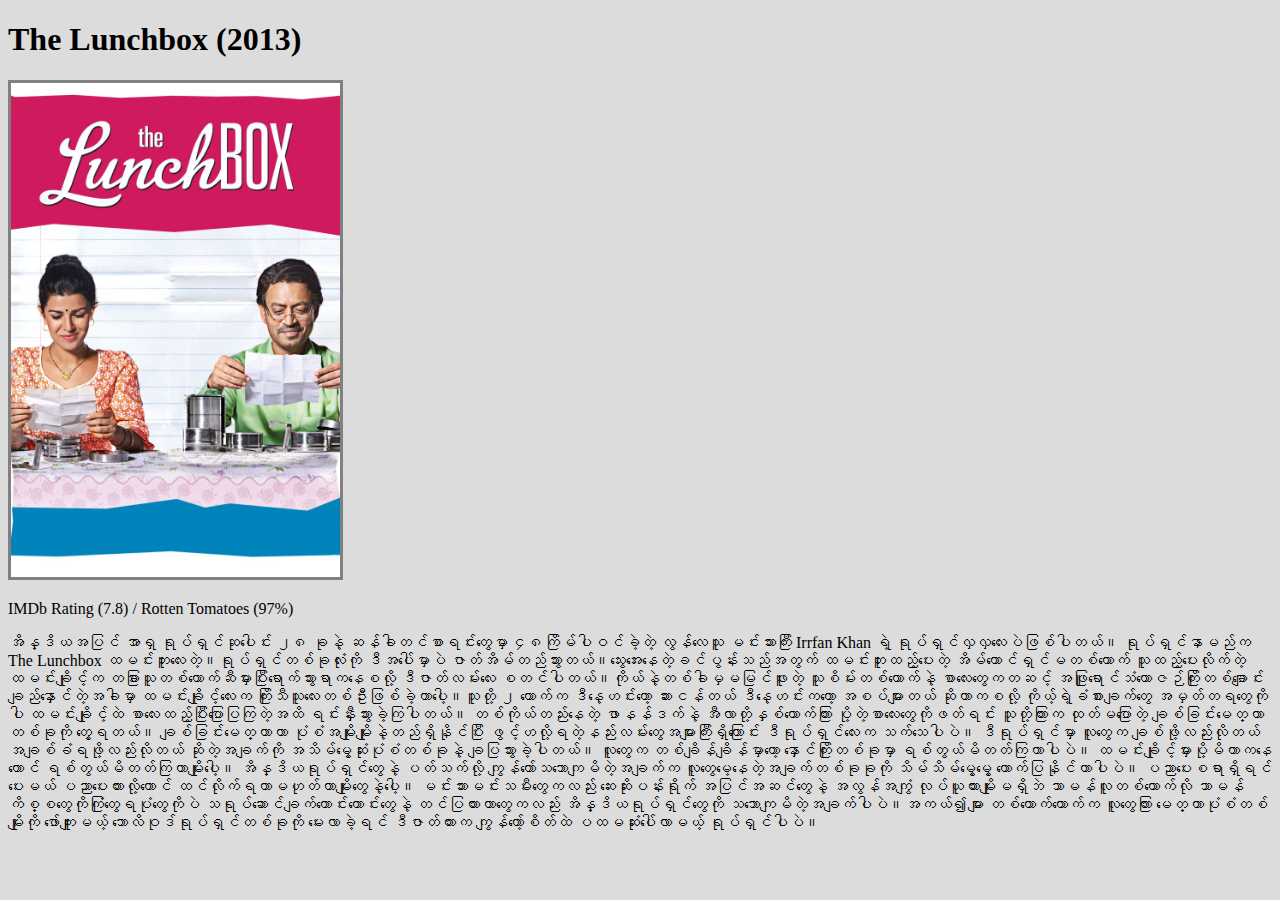
<file: synopses/lunchbox.html>
<!DOCTYPE html>
<html>
    <head>
        <meta charset="UTF8">
        <title>The Lunchbox (2013)</title>
        <link rel="stylesheet" href="../style.css">
    </head>
    <body>
        <h1 class="head">The Lunchbox (2013)</h1>
        <img class="image" src="../imgs/lunchbox.jpg" alt="thelunchbox2013">
        <p class="rating">IMDb Rating (7.8) / Rotten Tomatoes (97%)</p>
        <p class="body-text">အိန္ဒိယအပြင် အာရှ ရုပ်ရှင်ဆုပေါင်း ၂၈ ခုနဲ့ ဆန်ခါတင်စာရင်းတွေမှာ ၄၈ကြိမ်ပါဝင်ခဲ့တဲ့ လွန်လေသူ မင်းသားကြီး Irrfan Khan ရဲ့ ရုပ်ရှင်လှလှလေးပဲဖြစ်ပါတယ်။
ရုပ်ရှင်နာမည်က The Lunchbox ထမင်းဘူးလေးတဲ့။ရုပ်ရှင်တစ်ခုလုံးကို ဒီအပေါ်မှာပဲ ဇာတ်အိမ်တည်သွားတယ်။သွေးအေးနေတဲ့ခင်ပွန်းသည်အတွက် ထမင်းဘူးထည့်ပေးတဲ့ အိမ်ထောင်ရှင်မတစ်ယောက် သူထည့်ပေးလိုက်တဲ့ ထမင်းချိုင့်က တခြားသူတစ်ယောက်ဆီမှားပြီးရောက်သွားရာကနေစလို့ ဒီဇာတ်လမ်းလေး စတင်ပါတယ်။ကိုယ်နဲ့တစ်ခါမှမမြင်ဖူးတဲ့ သူစိမ်းတစ်ယောက်နဲ့ စာလေးတွေကတဆင့် အဖြူရောင်သံယောဇဉ်ကြိုးတစ်ချောင်း ချည်နှောင်တဲ့အခါမှာ ထမင်းချိုင့်လေးက ကြိုးသီသူလေးတစ်ဦးဖြစ်ခဲ့တာပေါ့။သူတို့ ၂ ယောက်က ဒီနေ့ဟင်းတော့ ဆားငန်တယ် ဒီနေ့ဟင်းကတော့ အစပ်များတယ် ဆိုတာက‌စလို့ ကိုယ့်ရဲ့ခံစားချက်တွေ အမှတ်တရတွေကိုပါ ထမင်းချိုင့်ထဲ စာလေးထည့်ပြီးပြောပြကြတဲ့အထိ ရင်းနှီးသွားခဲ့ကြပါတယ်။
တစ်ကိုယ်တည်းနေတဲ့ ဖာနန်ဒက်နဲ့ အီလာတို့နှစ်ယောက်ကြား ပို့တဲ့စာလေးတွေကိုဖတ်ရင်း သူတို့ကြားက ထုတ်မပြောတဲ့ ချစ်ခြင်းမေတ္တာတစ်ခုကို တွေ့ရတယ်။
ချစ်ခြင်းမေတ္တာဟာ ပုံစံအမျိုးမျိုးနဲ့တည်ရှိနိုင်ပြီး ဖွင့်ဟလို့ရတဲ့နည်းလမ်းတွေအများကြီးရှိကြောင်း ဒီရုပ်ရှင်လေးက သက်သေပါပဲ။
ဒီရုပ်ရှင်မှာ လူတွေက ချစ်ဖို့လည်းလိုတယ် အချစ်ခံရဖို့လည်းလိုတယ် ဆိုတဲ့အချက်ကို အသိမ်မွေ့ဆုံးပုံစံတစ်ခုနဲ့ ချပြသွားခဲ့ပါတယ်။
လူတွေက တစ်ချိန်ချိန်မှာတော့ နှောင်ကြိုးတစ်ခုမှာ ရစ်တွယ်မိတတ်ကြတာပါပဲ။ ထမင်းချိုင့်မှားပို့မိတာကနေတောင် ရစ်တွယ်မိတတ်ကြတာမျိုးပေါ့။
အိန္ဒိယရုပ်ရှင်တွေနဲ့ ပတ်သက်လို့ ကျွန်တော်သဘောကျမိတဲ့အချက်က လူတွေမေ့နေတဲ့အချက်တစ်ခုခုကို သိမ်သိမ်မွေ့မွေ့ ထောက်ပြနိုင်တာပါပဲ။ ပညာပေးစရာရှိရင်ပေးမယ် ပညာပေးကားလို့တောင် ထင်လိုက်ရတာမဟုတ်တာမျိုးတွေနဲ့ပေါ့။
မင်းသားမင်းသမီးတွေကလည်း ဆေးဆိုးပန်းရိုက် အပြင်အဆင်တွေနဲ့ အလွန်အကျွံ လုပ်ယူထားမျိုးမရှိဘဲ သာမန်လူတစ်ယောက်လို သာမန်ကိစ္စတွေကိုကြုံတွေရပုံတွေကိုပဲ သရုပ်ဆောင်ချက်ကောင်းကောင်းတွေနဲ့ တင်ပြထားတာတွေကလည်း အိန္ဒိယရုပ်ရှင်တွေကို သဘောကျမိတဲ့အချက်ပါပဲ။အကယ်၍များ တစ်ယောက်ယောက်က လူတွေကြား မေတ္တာပုံစံတစ်မျိုးကို ဖော်ကျူးမယ့် ဘောလိဝုဒ်ရုပ်ရှင်တစ်ခုကို မေးလာခဲ့ရင် ဒီဇာတ်ကားက ကျွန်တော့်စိတ်ထဲ ပထမဆုံးပေါ်လာမယ့် ရုပ်ရှင်ပါပဲ။</p>
    </body>
</html>
</file>
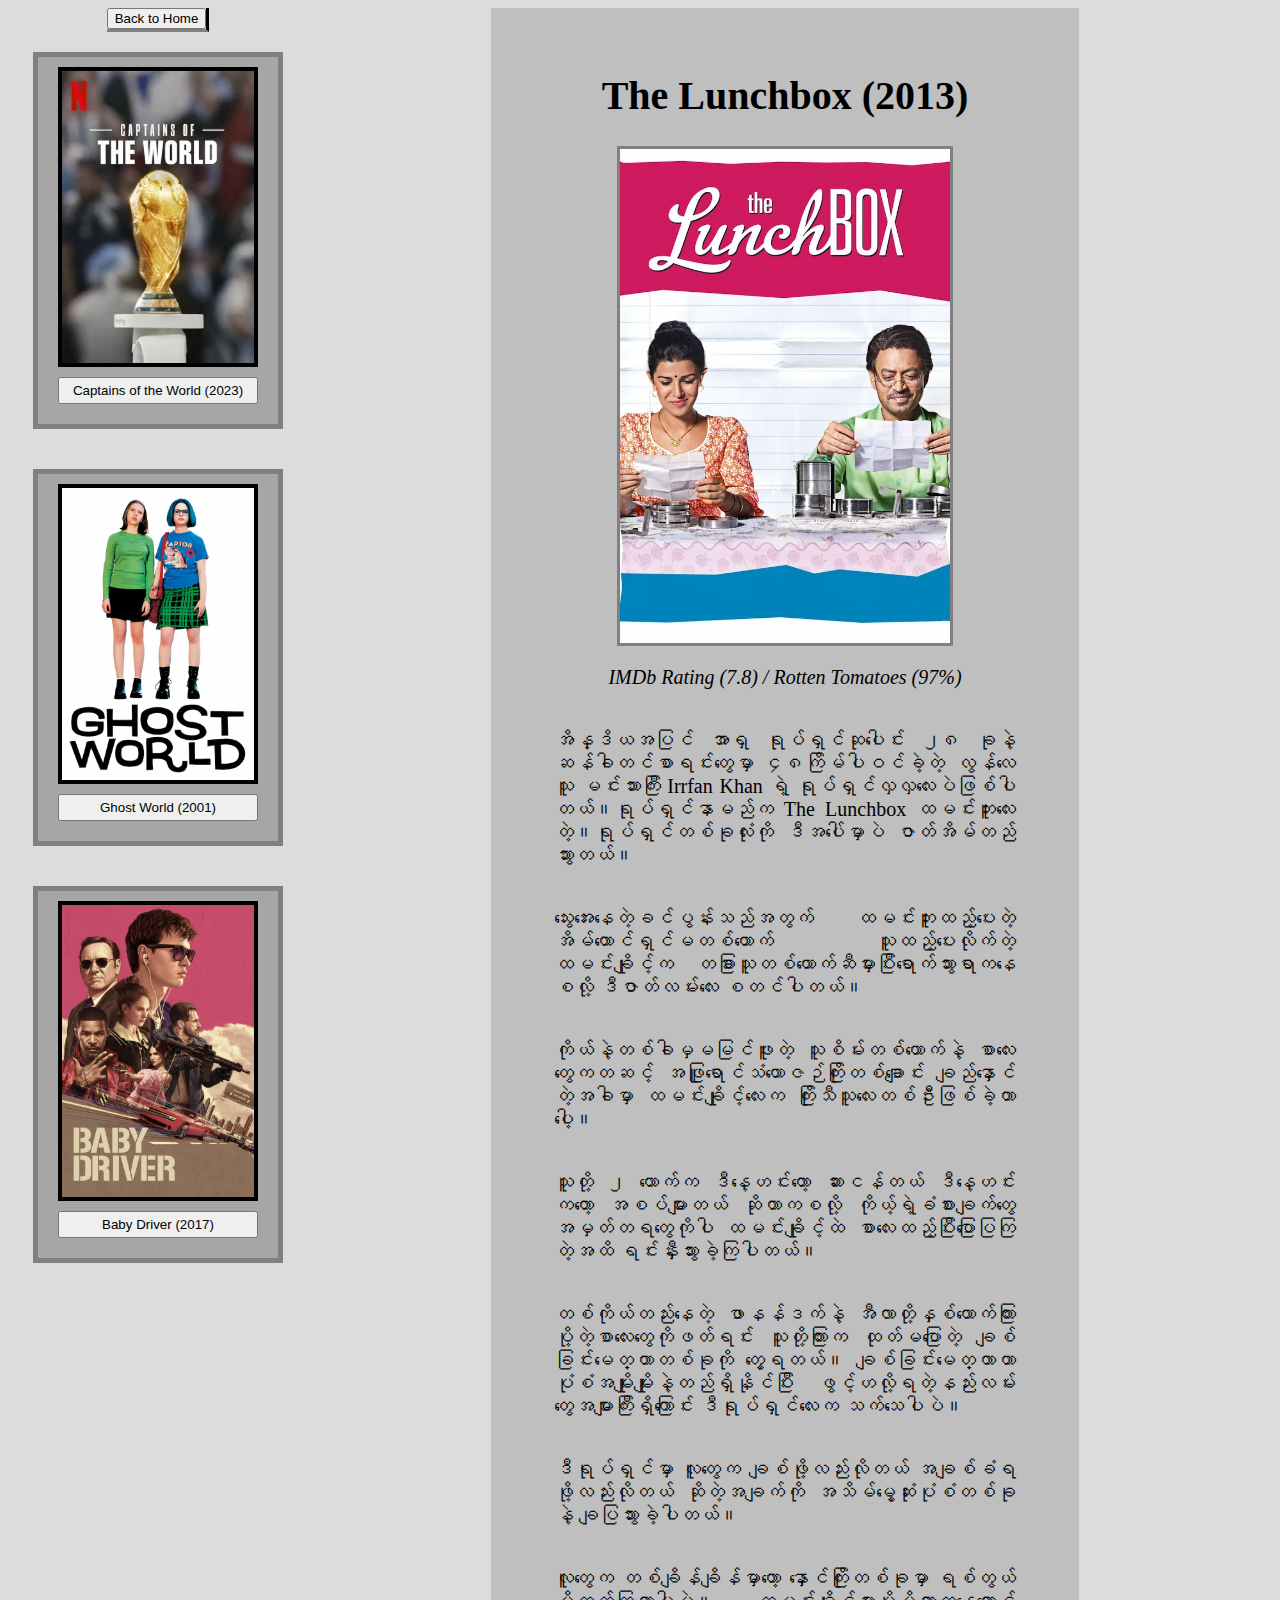
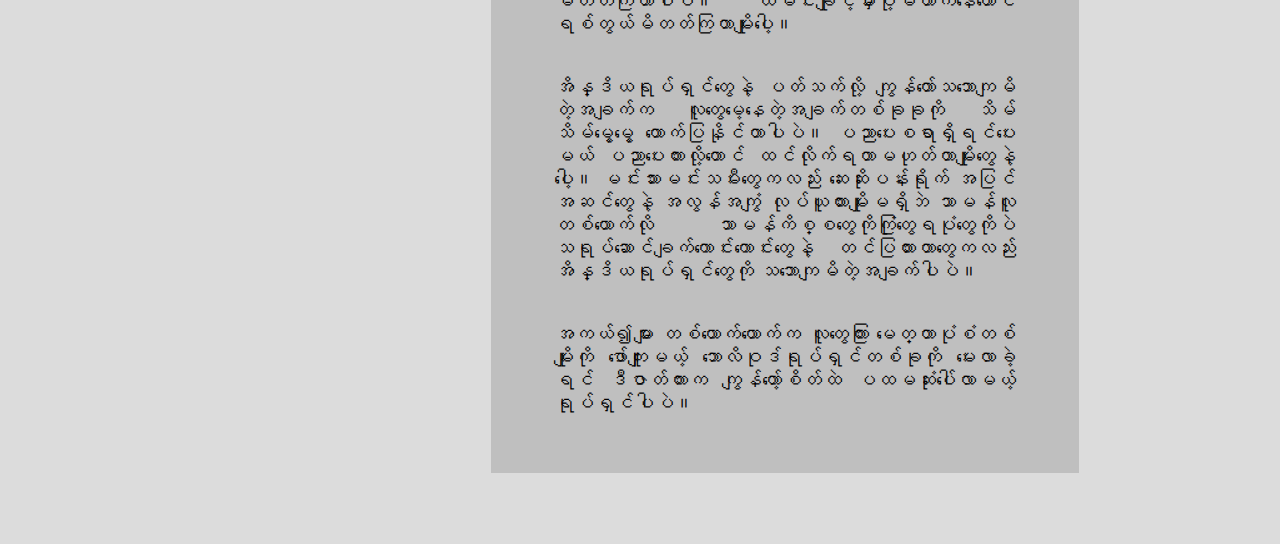
<file: synopses/lunchbox2013.html>
<!DOCTYPE html>
<html>
    <head>
        <meta charset="UTF8">
        <title>The Lunchbox (2013)</title>
        <link rel="stylesheet" href="../style.css">
    </head>
    <body>
        
        <div class="container synopsis">
            <div class="container index">
                <a href="../index.html" class="home"><button>Back to Home</button></a>

                <a href="../synopses/captainsoftheworld2023.html" class="container item">
                    <img src="../imgs/captainsoftheworld.webp" alt="captainsoftheworld2023">
                    <button>Captains of the World (2023)</button>
                </a>
            
                <a href="../synopses/ghostworld2001.html" class="container item"> 
                    <img src="../imgs/ghostworld2001.webp" alt="ghostworld2001">
                    <button>Ghost World (2001)</button>
                </a>

                <a href="../synopses/babydriver2017.html" class="container item">
                    <img src="../imgs/babydriver2017.webp" alt="babydriver2017">
                    <button>Baby Driver (2017)</button>
                </a>
        </div>



            <div class="synopsis">
                <h1>The Lunchbox (2013)</h1>

                <img src="../imgs/lunchbox.webp" alt="thelunchbox2013">
            
                <p class="ratings">IMDb Rating (7.8) / Rotten Tomatoes (97%)</p>
        
                <p>အိန္ဒိယအပြင် အာရှ ရုပ်ရှင်ဆုပေါင်း ၂၈ ခုနဲ့ ဆန်ခါတင်စာရင်းတွေမှာ ၄၈ကြိမ်ပါဝင်ခဲ့တဲ့ လွန်လေသူ မင်းသားကြီး Irrfan Khan ရဲ့ ရုပ်ရှင်လှလှလေးပဲဖြစ်ပါတယ်။ရုပ်ရှင်နာမည်က The Lunchbox ထမင်းဘူးလေးတဲ့။ရုပ်ရှင်တစ်ခုလုံးကို ဒီအပေါ်မှာပဲ ဇာတ်အိမ်တည်သွားတယ်။</p>
                <p>သွေးအေးနေတဲ့ခင်ပွန်းသည်အတွက် ထမင်းဘူးထည့်ပေးတဲ့ အိမ်ထောင်ရှင်မတစ်ယောက် သူထည့်ပေးလိုက်တဲ့ ထမင်းချိုင့်က တခြားသူတစ်ယောက်ဆီမှားပြီးရောက်သွားရာကနေစလို့ ဒီဇာတ်လမ်းလေး စတင်ပါတယ်။</p>
                <p>ကိုယ်နဲ့တစ်ခါမှမမြင်ဖူးတဲ့ သူစိမ်းတစ်ယောက်နဲ့ စာလေးတွေကတဆင့် အဖြူရောင်သံယောဇဉ်ကြိုးတစ်ချောင်း ချည်နှောင်တဲ့အခါမှာ ထမင်းချိုင့်လေးက ကြိုးသီသူလေးတစ်ဦးဖြစ်ခဲ့တာပေါ့။</p>
                <p>သူတို့ ၂ ယောက်က ဒီနေ့ဟင်းတော့ ဆားငန်တယ် ဒီနေ့ဟင်းကတော့ အစပ်များတယ် ဆိုတာက‌စလို့ ကိုယ့်ရဲ့ခံစားချက်တွေ အမှတ်တရတွေကိုပါ ထမင်းချိုင့်ထဲ စာလေးထည့်ပြီးပြောပြကြတဲ့အထိ ရင်းနှီးသွားခဲ့ကြပါတယ်။</p>
                <p>တစ်ကိုယ်တည်းနေတဲ့ ဖာနန်ဒက်နဲ့ အီလာတို့နှစ်ယောက်ကြား ပို့တဲ့စာလေးတွေကိုဖတ်ရင်း သူတို့ကြားက ထုတ်မပြောတဲ့ ချစ်ခြင်းမေတ္တာတစ်ခုကို တွေ့ရတယ်။                    ချစ်ခြင်းမေတ္တာဟာ ပုံစံအမျိုးမျိုးနဲ့တည်ရှိနိုင်ပြီး ဖွင့်ဟလို့ရတဲ့နည်းလမ်းတွေအများကြီးရှိကြောင်း ဒီရုပ်ရှင်လေးက သက်သေပါပဲ။</p>
                <p>ဒီရုပ်ရှင်မှာ လူတွေက ချစ်ဖို့လည်းလိုတယ် အချစ်ခံရဖို့လည်းလိုတယ် ဆိုတဲ့အချက်ကို အသိမ်မွေ့ဆုံးပုံစံတစ်ခုနဲ့ ချပြသွားခဲ့ပါတယ်။</p>
                <p>လူတွေက တစ်ချိန်ချိန်မှာတော့ နှောင်ကြိုးတစ်ခုမှာ ရစ်တွယ်မိတတ်ကြတာပါပဲ။ ထမင်းချိုင့်မှားပို့မိတာကနေတောင် ရစ်တွယ်မိတတ်ကြတာမျိုးပေါ့။</p>
                <p>အိန္ဒိယရုပ်ရှင်တွေနဲ့ ပတ်သက်လို့ ကျွန်တော်သဘောကျမိတဲ့အချက်က လူတွေမေ့နေတဲ့အချက်တစ်ခုခုကို သိမ်သိမ်မွေ့မွေ့ ထောက်ပြနိုင်တာပါပဲ။ ပညာပေးစရာရှိရင်ပေးမယ် ပညာပေးကားလို့တောင် ထင်လိုက်ရတာမဟုတ်တာမျိုးတွေနဲ့ပေါ့။                    မင်းသားမင်းသမီးတွေကလည်း ဆေးဆိုးပန်းရိုက် အပြင်အဆင်တွေနဲ့ အလွန်အကျွံ လုပ်ယူထားမျိုးမရှိဘဲ သာမန်လူတစ်ယောက်လို သာမန်ကိစ္စတွေကိုကြုံတွေရပုံတွေကိုပဲ                     သရုပ်ဆောင်ချက်ကောင်းကောင်းတွေနဲ့ တင်ပြထားတာတွေကလည်း အိန္ဒိယရုပ်ရှင်တွေကို သဘောကျမိတဲ့အချက်ပါပဲ။</p>
                <p>အကယ်၍များ တစ်ယောက်ယောက်က လူတွေကြား မေတ္တာပုံစံတစ်မျိုးကို ဖော်ကျူးမယ့် ဘောလိဝုဒ်ရုပ်ရှင်တစ်ခုကို မေးလာခဲ့ရင် ဒီဇာတ်ကားက ကျွန်တော့်စိတ်ထဲ ပထမဆုံးပေါ်လာမယ့် ရုပ်ရှင်ပါပဲ။</p>
            </div>
        </div>
    </body>
</html>
</file>
<file: style.css>
*{
    box-sizing: border-box;
}
.home{
    margin: 0 auto;
    border-right: 3px solid black;
    border-bottom: 3px solid gray;
}
#maintitle{
    color: rgb(68, 63, 63);
    font-family: 'Franklin Gothic Medium', 'Arial Narrow', Arial, sans-serif;
    text-align: center;
    width: max-content;
    height: auto;
    margin: 0 auto;
}
.container{
    display: flex;
    flex-wrap: wrap;
    /* border: 4px solid red; */
}
body{
    background-color: gainsboro;
    font-size: 16px;
}
img{
    height: 500px;
    width: auto;
    border: 3px solid gray;
}
a{
    text-decoration: none;
}

.item{
    border: 5px solid gray;
}

.container.index{
    /* border: 5px solid blueviolet; */
    justify-content: flex-start;
}
.container.item{
    /* border: 5px solid blue; */
    background-color: rgb(167, 166, 166);
    flex: none;
    flex-direction: column;
    align-items: center;
    padding: 10px;
    margin: 20px;
}
.container.synopsis{
    /* border: 5px solid black; */
    margin: 5px;
    flex-direction: row;
    /* align-items: center; */
    flex: 1;
    
    /* width: 800px; */
}

.container.item img{
    height: 300px;
    width: 200px;
    border: 4px solid black;
}
.container.item button{
    padding: 4px;
    margin: 10px;
    width: 200px;
}
.ratings{
    font-family: 'Times New Roman', Times, serif;
    font-style: italic;
}
.container .synopsis{
    /* border: 3px solid green; */
    font-family: pyidaungsu;
    font-size: 20px;
    margin: 0 15% 5% 15%;
    padding: 3% 5%;
    display: flex;
    flex-direction: column;
    align-items: center;
    background-color: rgba(128, 128, 128, 0.315);
    text-align: justify;
    min-width: 0;
    flex: 1;
}
.synopsis .index{
    display: flex;
    flex-direction: column;
    align-items: flex-start;
    flex: none;
    
    /* margin: 0 auto; */
}
</file>
